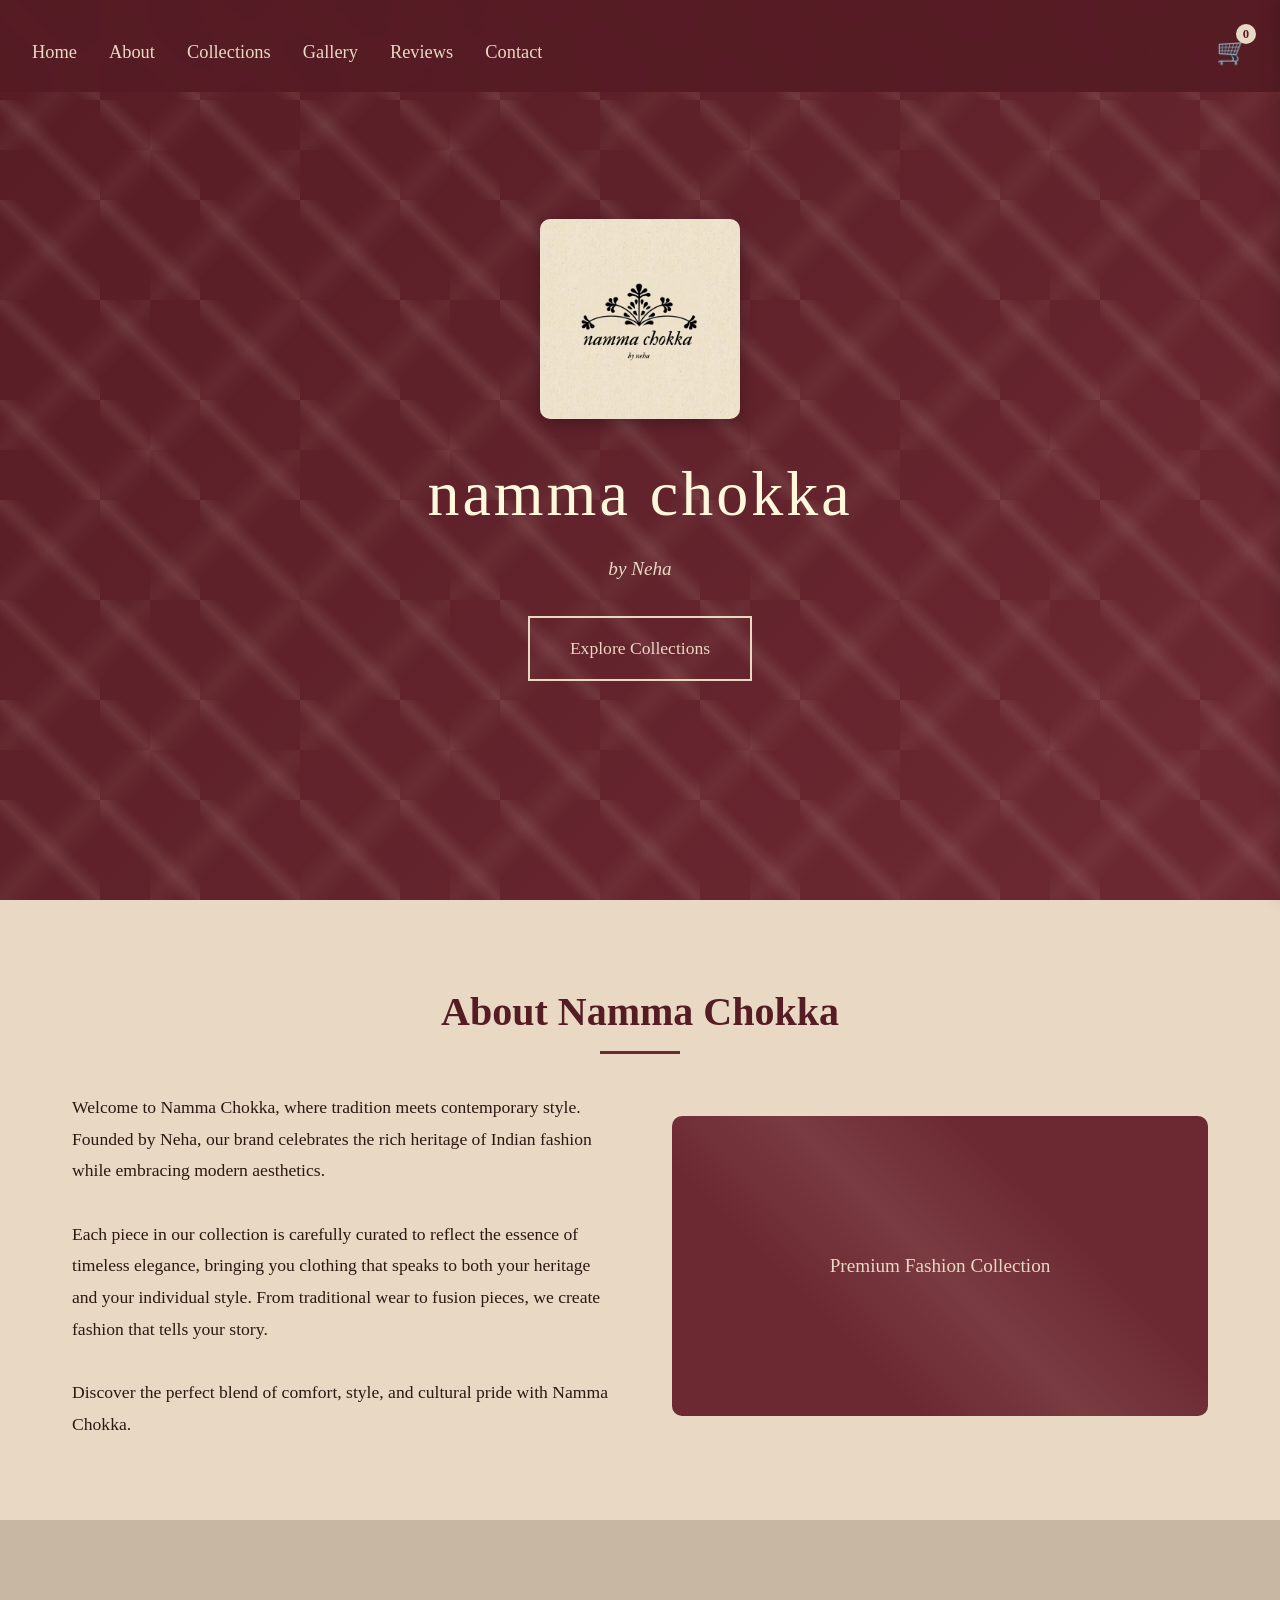
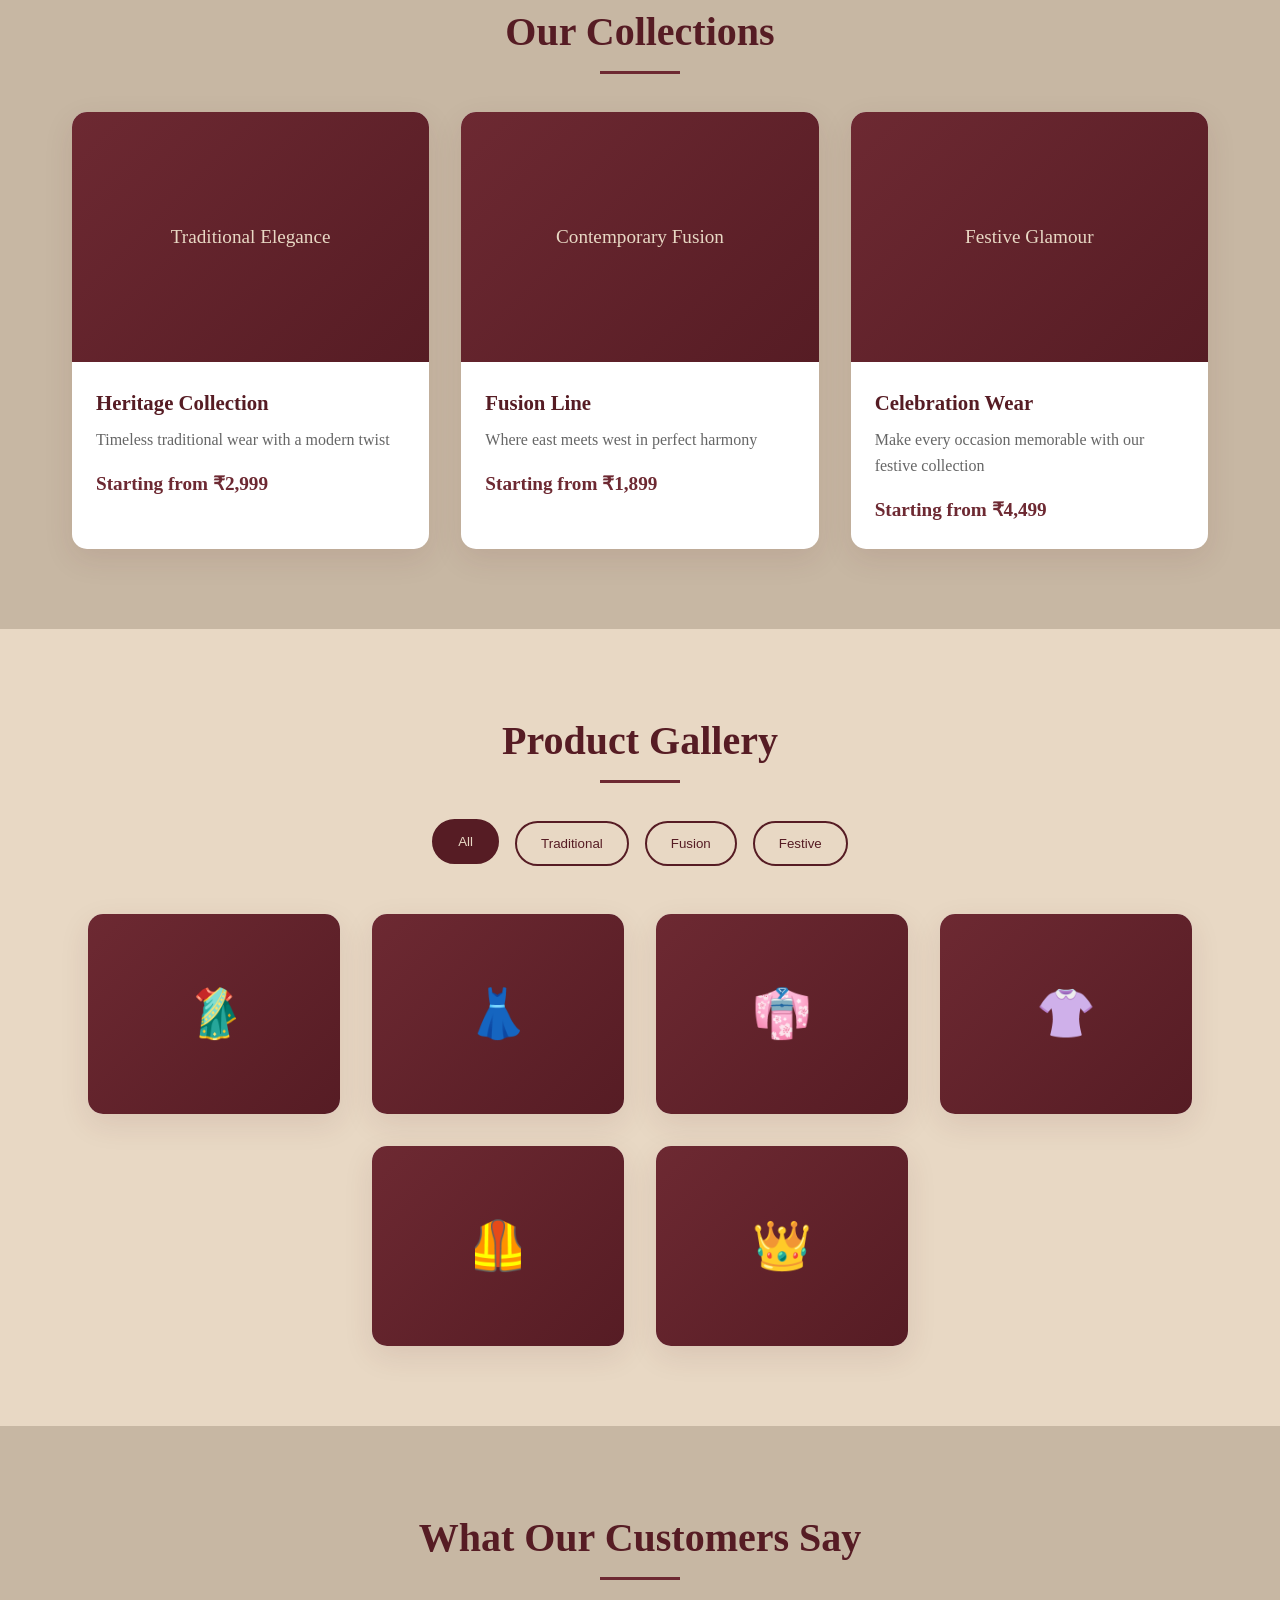
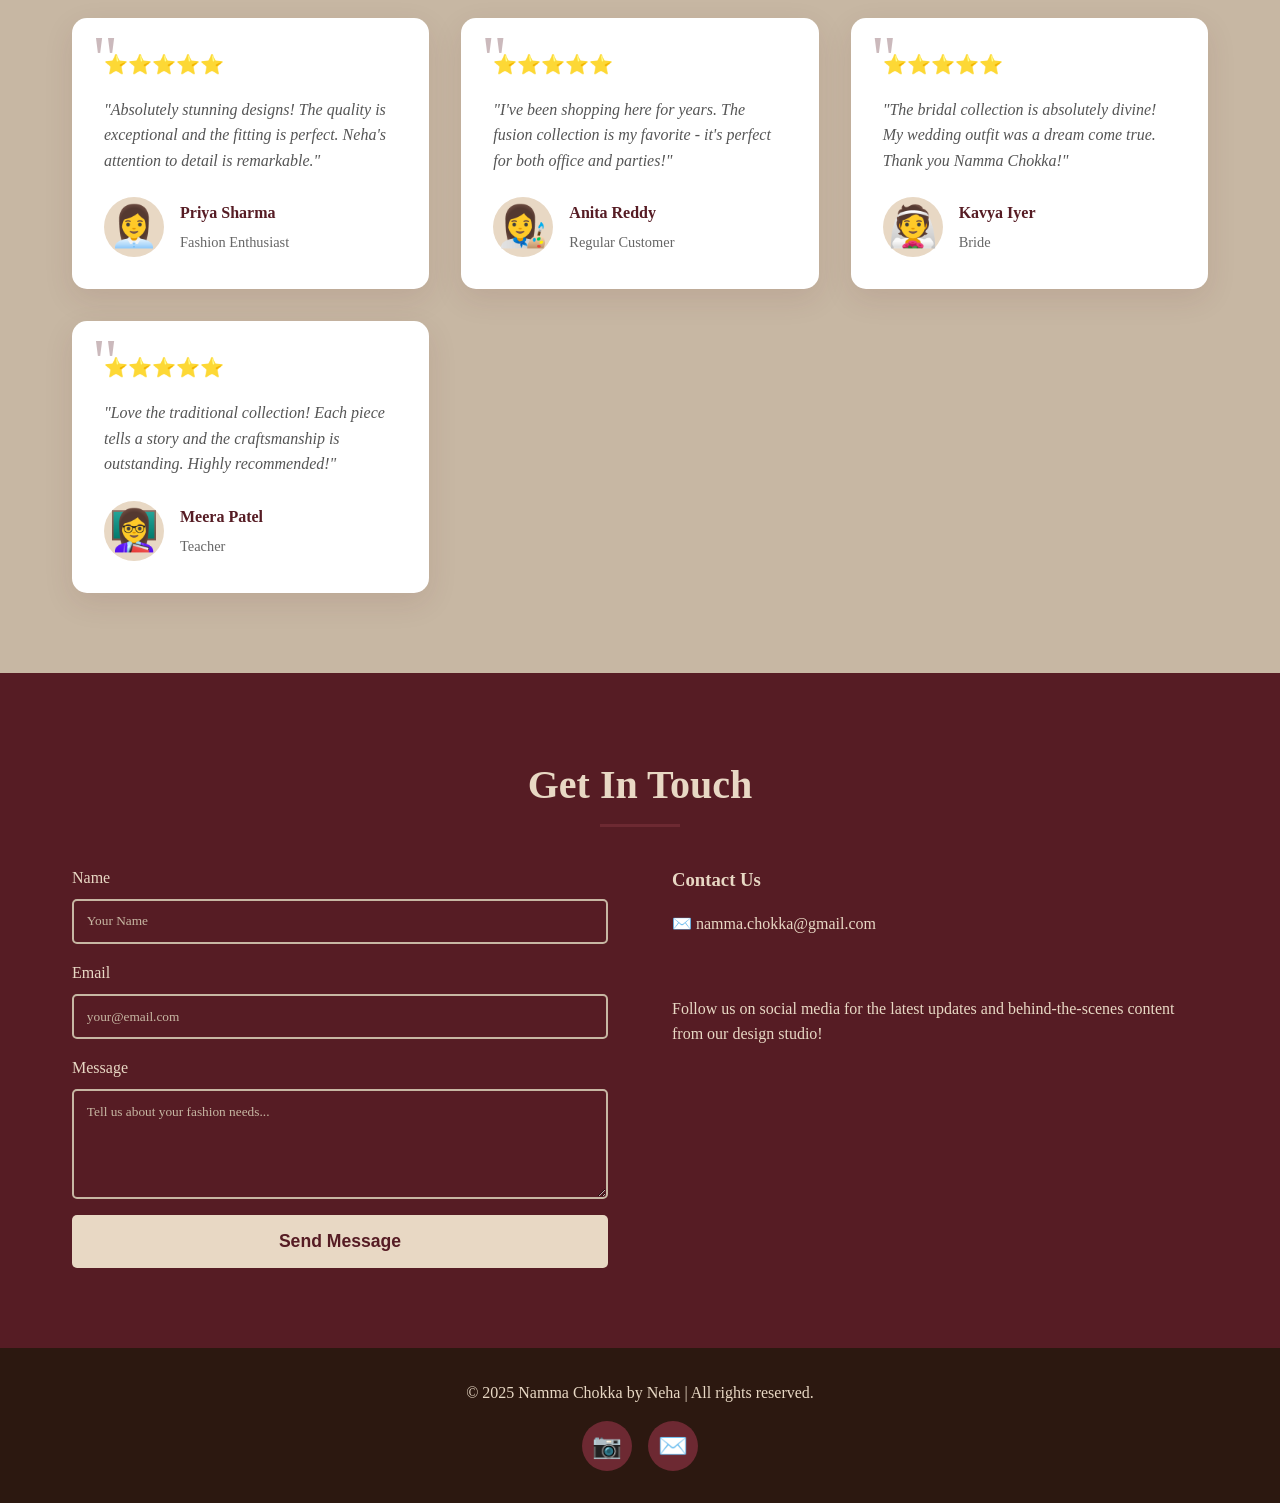
<file: index.html>
<!DOCTYPE html>
<html lang="en">
<head>
    <meta charset="UTF-8">
    <meta name="viewport" content="width=device-width, initial-scale=1.0">
    <title>namma chokka by Neha - Premium Fashion</title>
    <link rel="stylesheet" href="styles.css">
</head>
<body>
    <!-- NAV BAR -->
    <nav class="navbar">
  <div class="nav-container">
    <ul class="nav-menu">
      <li><a href="#home" class="nav-link">Home</a></li>
      <li><a href="#about" class="nav-link">About</a></li>
      <li><a href="#collections" class="nav-link">Collections</a></li>
      <li><a href="#gallery" class="nav-link">Gallery</a></li>
      <li><a href="#testimonials" class="nav-link">Reviews</a></li>
      <li><a href="#contact" class="nav-link">Contact</a></li>
    </ul>

    <div class="cart-icon" onclick="toggleCart()">
      <span class="cart-count">0</span>
      🛒
    </div>

    <div class="hamburger" onclick="toggleMobileMenu()">☰</div>
  </div>
</nav>

    <!-- CART SIDEBAR -->
    <div class="cart-sidebar" id="cartSidebar">
        <div class="cart-header">
            <h3>our cupboard</h3>
            <button class="close-cart" onclick="toggleCart()">X</button>
        </div>
        <div class="cart-items" id="cartItemsContainer">
            <!-- Cart items will be added dynamically -->
        </div>
        <div class="cart-footer">
            <div class="cart-total">
                <strong>Total: ₹0</strong>
            </div>
            <button class="checkout-btn">Proceed to Checkout</button>
        </div>
    </div>

    <!-- HERO SECTION W/ LOGO -->
    <section class="hero" id="home">
        <div class="geometric-bg"></div>
        <div class="hero-content">
    <img src="images/namma_chokka_logo.png" alt="Namma Chokka Logo" class="hero-logo" />
    <h1>namma chokka</h1>
    <p class="tagline">by Neha</p>
    <a href="#collections" class="cta-button">Explore Collections</a>
</div>

    </section>

    <!-- ABOUT NAMMA CHOKKA -->
    <section class="about fade-in" id="about">
        <div class="container">
            <h2 class="section-title">About Namma Chokka</h2>
            <div class="about-content">
                <div class="about-text">
                    <p>Welcome to Namma Chokka, where tradition meets contemporary style. Founded by Neha, our brand celebrates the rich heritage of Indian fashion while embracing modern aesthetics.</p>
                    <br>
                    <p>Each piece in our collection is carefully curated to reflect the essence of timeless elegance, bringing you clothing that speaks to both your heritage and your individual style. From traditional wear to fusion pieces, we create fashion that tells your story.</p>
                    <br>
                    <p>Discover the perfect blend of comfort, style, and cultural pride with Namma Chokka.</p>
                </div>
                <div class="about-image">
                    <span>Premium Fashion Collection</span>
                </div>
            </div>
        </div>
    </section>

    <!-- NAMMA CHOKKA SEASON SELECTIONS -->
    <section class="collections fade-in" id="collections">
        <div class="container">
            <h2 class="section-title">Our Collections</h2>
            <div class="collection-grid">
                <div class="collection-card popup-effect">
                    <div class="collection-image">
                        <span>Traditional Elegance</span>
                        <div class="overlay">
                            <button class="add-to-cart-btn" onclick="addToCart('Heritage Collection', 2999)">Add to Cart</button>
                        </div>
                    </div>
                    <div class="collection-info">
                        <h3 class="collection-title">Heritage Collection</h3>
                        <p class="collection-desc">Timeless traditional wear with a modern twist</p>
                        <p class="collection-price">Starting from ₹2,999</p>
                    </div>
                </div>
                <div class="collection-card popup-effect">
                    <div class="collection-image">
                        <span>Contemporary Fusion</span>
                        <div class="overlay">
                            <button class="add-to-cart-btn" onclick="addToCart('Fusion Line', 1899)">Add to Cart</button>
                        </div>
                    </div>
                    <div class="collection-info">
                        <h3 class="collection-title">Fusion Line</h3>
                        <p class="collection-desc">Where east meets west in perfect harmony</p>
                        <p class="collection-price">Starting from ₹1,899</p>
                    </div>
                </div>
                <div class="collection-card popup-effect">
                    <div class="collection-image">
                        <span>Festive Glamour</span>
                        <div class="overlay">
                            <button class="add-to-cart-btn" onclick="addToCart('Celebration Wear', 4499)">Add to Cart</button>
                        </div>
                    </div>
                    <div class="collection-info">
                        <h3 class="collection-title">Celebration Wear</h3>
                        <p class="collection-desc">Make every occasion memorable with our festive collection</p>
                        <p class="collection-price">Starting from ₹4,499</p>
                    </div>
                </div>
            </div>
        </div>
    </section>

    <!-- NAMMA CHOKKA PRODUCT GALLERY -->
    <section class="gallery fade-in" id="gallery">
        <div class="container">
            <h2 class="section-title">Product Gallery</h2>
            <div class="gallery-filter">
                <button class="filter-btn active" onclick="filterGallery('all')">All</button>
                <button class="filter-btn" onclick="filterGallery('traditional')">Traditional</button>
                <button class="filter-btn" onclick="filterGallery('fusion')">Fusion</button>
                <button class="filter-btn" onclick="filterGallery('festive')">Festive</button>
            </div>
            <div class="gallery-grid">
                <div class="gallery-item popup-effect" data-category="traditional">
                    <div class="gallery-image">
                        <span>🥻</span>
                        <div class="gallery-overlay">
                            <h4>Silk Saree</h4>
                            <p>₹5,999</p>
                            <button class="quick-view-btn" onclick="quickView('Silk Saree')">Quick View</button>
                        </div>
                    </div>
                </div>
                <div class="gallery-item popup-effect" data-category="fusion">
                    <div class="gallery-image">
                        <span>👗</span>
                        <div class="gallery-overlay">
                            <h4>Indo-Western Dress</h4>
                            <p>₹3,299</p>
                            <button class="quick-view-btn" onclick="quickView('Indo-Western Dress')">Quick View</button>
                        </div>
                    </div>
                </div>
                <div class="gallery-item popup-effect" data-category="festive">
                    <div class="gallery-image">
                        <span>👘</span>
                        <div class="gallery-overlay">
                            <h4>Designer Lehenga</h4>
                            <p>₹8,999</p>
                            <button class="quick-view-btn" onclick="quickView('Designer Lehenga')">Quick View</button>
                        </div>
                    </div>
                </div>
                <div class="gallery-item popup-effect" data-category="traditional">
                    <div class="gallery-image">
                        <span>👚</span>
                        <div class="gallery-overlay">
                            <h4>Embroidered Kurti</h4>
                            <p>₹2,499</p>
                            <button class="quick-view-btn" onclick="quickView('Embroidered Kurti')">Quick View</button>
                        </div>
                    </div>
                </div>
                <div class="gallery-item popup-effect" data-category="fusion">
                    <div class="gallery-image">
                        <span>🦺</span>
                        <div class="gallery-overlay">
                            <h4>Jacket Set</h4>
                            <p>₹4,299</p>
                            <button class="quick-view-btn" onclick="quickView('Jacket Set')">Quick View</button>
                        </div>
                    </div>
                </div>
                <div class="gallery-item popup-effect" data-category="festive">
                    <div class="gallery-image">
                        <span>👑</span>
                        <div class="gallery-overlay">
                            <h4>Bridal Collection</h4>
                            <p>₹15,999</p>
                            <button class="quick-view-btn" onclick="quickView('Bridal Collection')">Quick View</button>
                        </div>
                    </div>
                </div>
            </div>
        </div>
    </section>

    <!-- NAMMA CHOKKA REVIEW AND TESTIMONAL SECTION -->
    <section class="testimonials fade-in" id="testimonials">
        <div class="container">
            <h2 class="section-title">What Our Customers Say</h2>
            <div class="testimonials-grid">
                <div class="testimonial-card popup-effect">
                    <div class="testimonial-content">
                        <div class="stars">⭐⭐⭐⭐⭐</div>
                        <p>"Absolutely stunning designs! The quality is exceptional and the fitting is perfect. Neha's attention to detail is remarkable."</p>
                    </div>
                    <div class="customer-info">
                        <div class="customer-avatar">👩‍💼</div>
                        <div class="customer-details">
                            <h4>Priya Sharma</h4>
                            <span>Fashion Enthusiast</span>
                        </div>
                    </div>
                </div>
                <div class="testimonial-card popup-effect">
                    <div class="testimonial-content">
                        <div class="stars">⭐⭐⭐⭐⭐</div>
                        <p>"I've been shopping here for years. The fusion collection is my favorite - it's perfect for both office and parties!"</p>
                    </div>
                    <div class="customer-info">
                        <div class="customer-avatar">👩‍🎨</div>
                        <div class="customer-details">
                            <h4>Anita Reddy</h4>
                            <span>Regular Customer</span>
                        </div>
                    </div>
                </div>
                <div class="testimonial-card popup-effect">
                    <div class="testimonial-content">
                        <div class="stars">⭐⭐⭐⭐⭐</div>
                        <p>"The bridal collection is absolutely divine! My wedding outfit was a dream come true. Thank you Namma Chokka!"</p>
                    </div>
                    <div class="customer-info">
                        <div class="customer-avatar">👰</div>
                        <div class="customer-details">
                            <h4>Kavya Iyer</h4>
                            <span>Bride</span>
                        </div>
                    </div>
                </div>
                <div class="testimonial-card popup-effect">
                    <div class="testimonial-content">
                        <div class="stars">⭐⭐⭐⭐⭐</div>
                        <p>"Love the traditional collection! Each piece tells a story and the craftsmanship is outstanding. Highly recommended!"</p>
                    </div>
                    <div class="customer-info">
                        <div class="customer-avatar">👩‍🏫</div>
                        <div class="customer-details">
                            <h4>Meera Patel</h4>
                            <span>Teacher</span>
                        </div>
                    </div>
                </div>
            </div>
        </div>
    </section>

    <!-- CONTACT NAMMA CHOKKA @ -->
    <section class="contact fade-in" id="contact">
        <div class="container">
            <h2 class="section-title" style="color: var(--cream-light);">Get In Touch</h2>
            <div class="contact-content">
                <div class="contact-form">
                    <div class="form-group">
                        <label for="name">Name</label>
                        <input type="text" id="name" placeholder="Your Name" required>
                    </div>
                    <div class="form-group">
                        <label for="email">Email</label>
                        <input type="email" id="email" placeholder="your@email.com" required>
                    </div>
                    <div class="form-group">
                        <label for="message">Message</label>
                        <textarea id="message" rows="5" placeholder="Tell us about your fashion needs..." required></textarea>
                    </div>
                    <button type="submit" class="submit-btn popup-effect">Send Message</button>
                </div>
                <div class="contact-info">
                    <h3>Contact Us</h3>
                    <p>✉️ namma.chokka@gmail.com</p>
                    <br>
                    <br>
                    <p>Follow us on social media for the latest updates and behind-the-scenes content from our design studio!</p>
                </div>
            </div>
        </div>
    </section>

    <!-- FOOTER -->
    <footer class="footer">
        <div class="container">
            <p>&copy; 2025 Namma Chokka by Neha | All rights reserved.</p>
            <div class="social-links">
                <a href="https://instagram.com/nammachokka" target="_blank" class="social-link popup-effect" title="Follow us on Instagram">📷</a>
                <a href="mailto:hello@nammachokka.com" class="social-link popup-effect" title="Email us">✉️</a>
            </div>
        </div>
    </footer>

    <!-- QUICK VIEWS -->
    <div class="modal" id="quickViewModal">
        <div class="modal-content">
            <span class="close-modal" onclick="closeModal()">&times;</span>
            <div class="modal-body">
                <div class="product-image">
                    <span id="modalProductIcon">👗</span>
                </div>
                <div class="product-details">
                    <h3 id="modalProductName">Product Name</h3>
                    <p id="modalProductPrice">₹0</p>
                    <p>Premium quality fabric with exquisite craftsmanship. Available in multiple sizes and colors.</p>
                    <div class="size-selector">
                        <label>Size:</label>
                        <select>
                            <option>S</option>
                            <option>M</option>
                            <option>L</option>
                            <option>XL</option>
                        </select>
                    </div>
                    <button class="add-to-cart-btn" onclick="addToCartFromModal()">Add to Cart</button>
                </div>
            </div>
        </div>
    </div>

    <script src="script.js"></script>
</body>
</html>
</file>
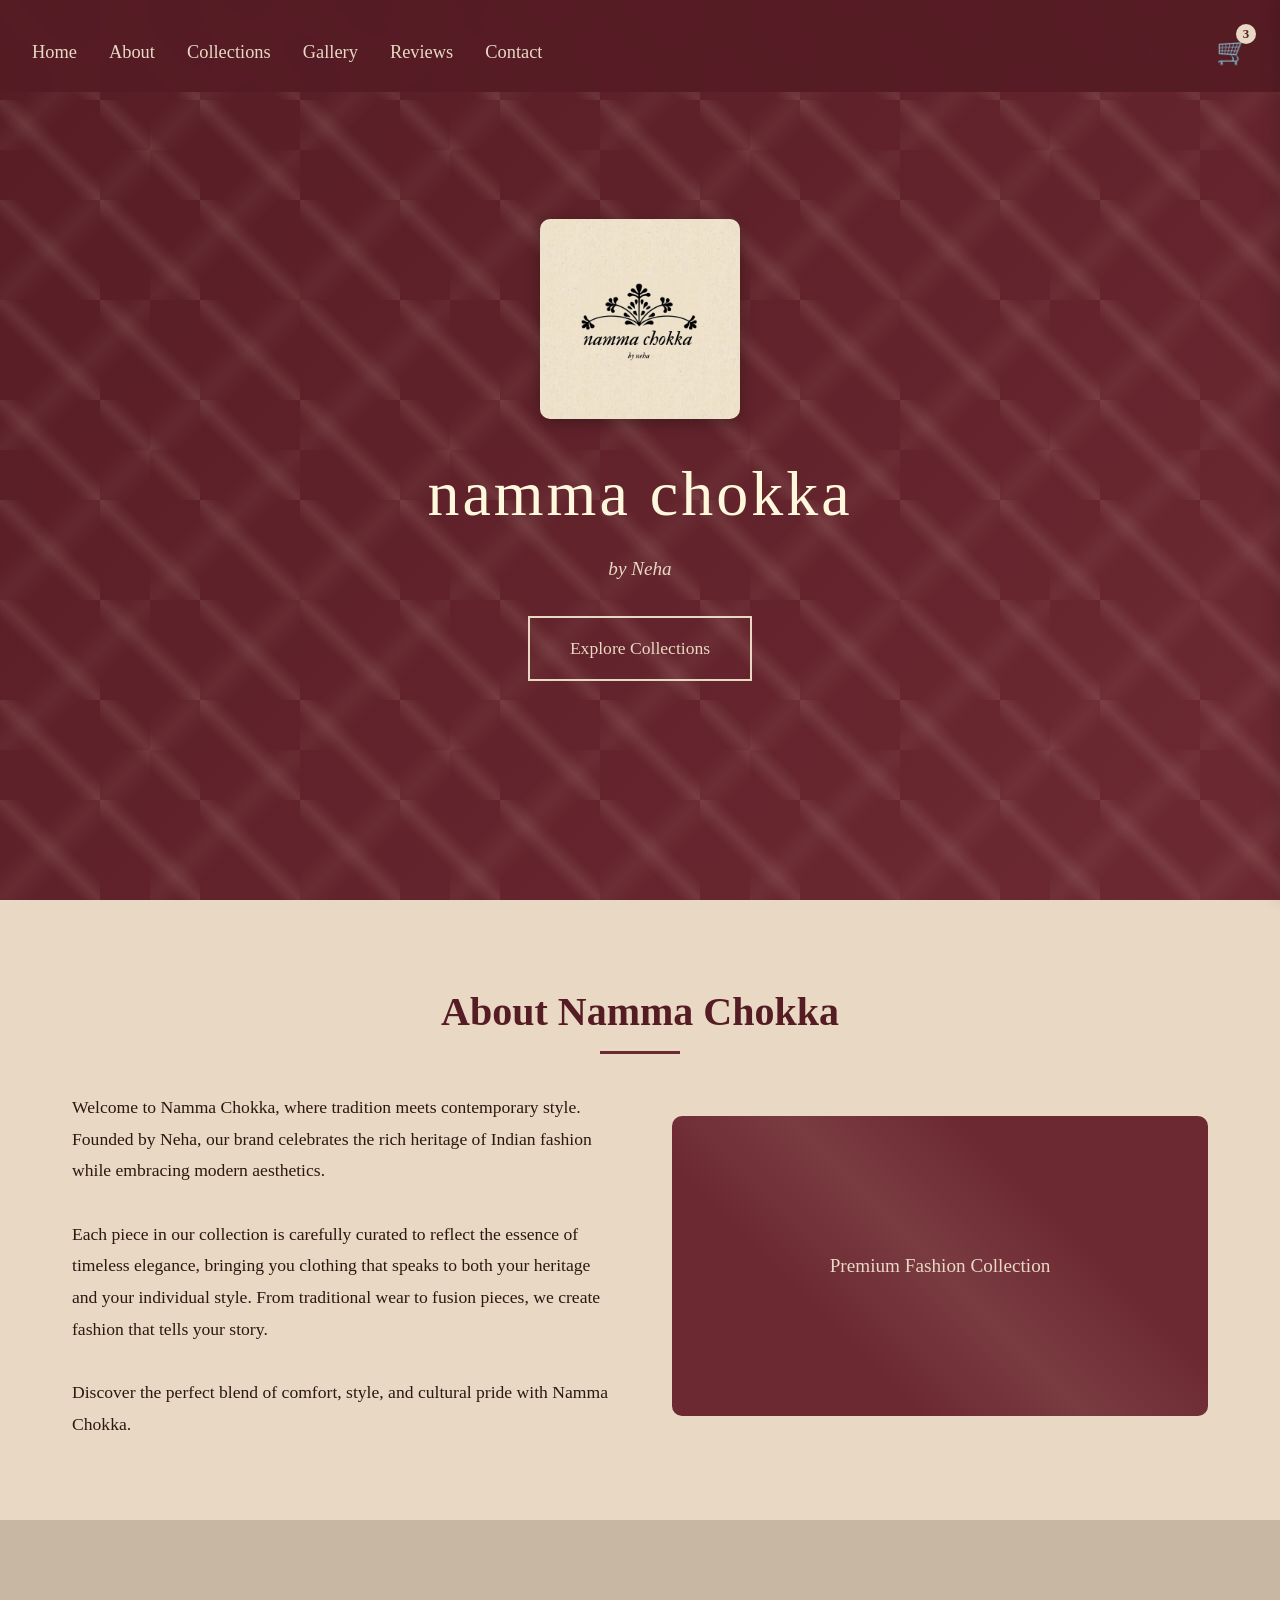
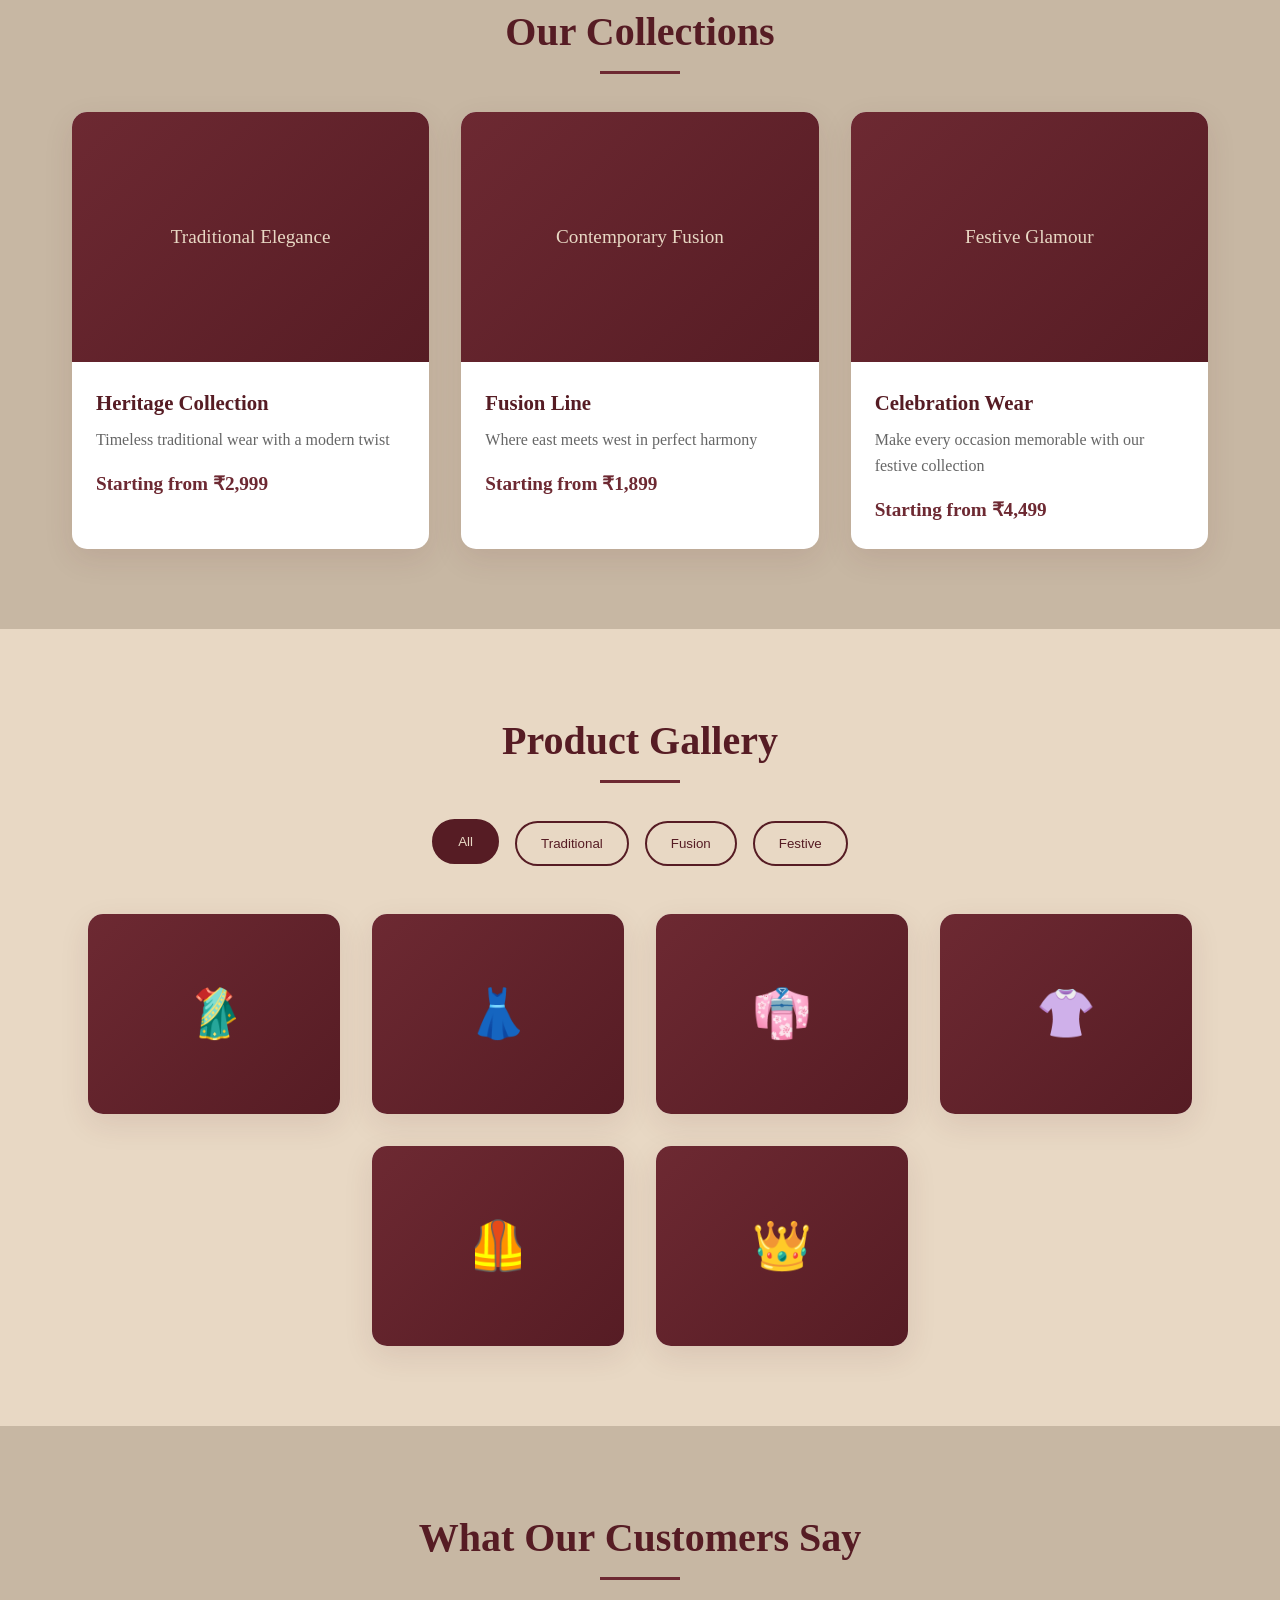
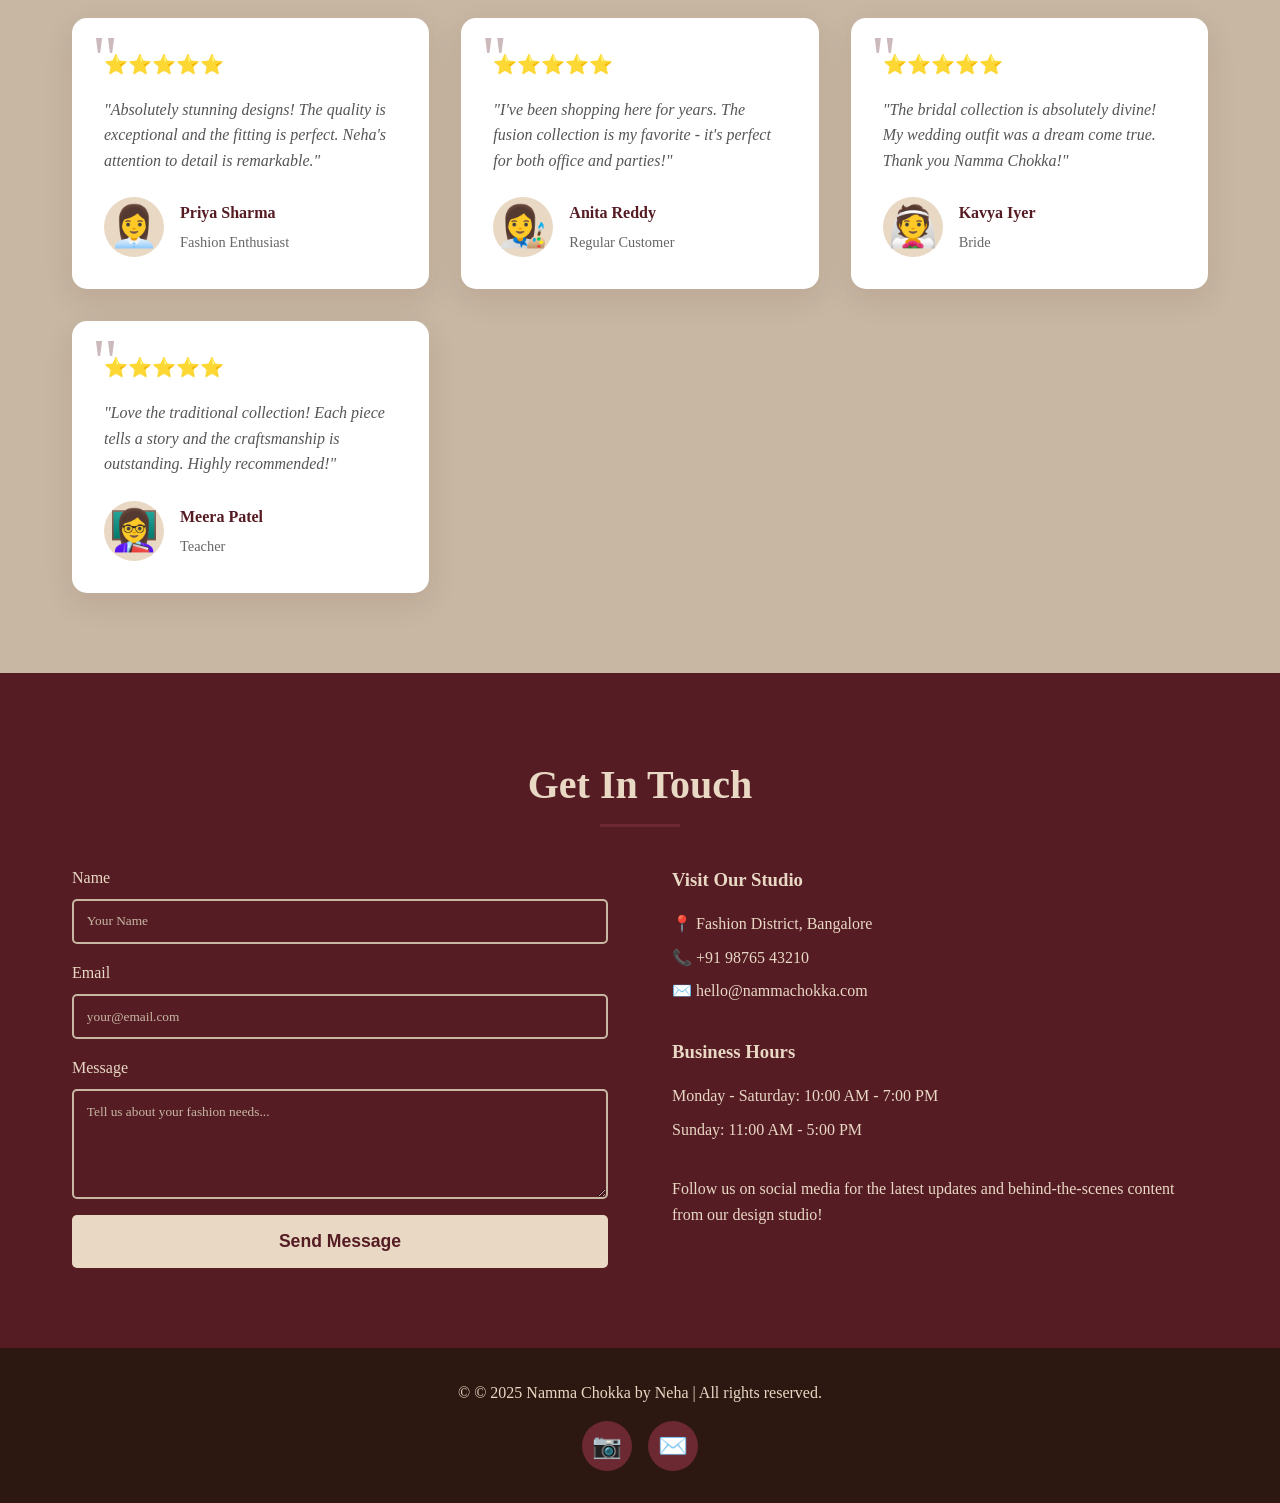
<file: nc_v2.html>
<!DOCTYPE html>
<html lang="en">
<head>
    <meta charset="UTF-8">
    <meta name="viewport" content="width=device-width, initial-scale=1.0">
    <title>namma chokka by Neha - Premium Fashion</title>
    <link rel="stylesheet" href="nc_v2.css">
</head>
<body>
    <!-- NAV BAR -->
    <nav class="navbar">
  <div class="nav-container">
    <ul class="nav-menu">
      <li><a href="#home" class="nav-link">Home</a></li>
      <li><a href="#about" class="nav-link">About</a></li>
      <li><a href="#collections" class="nav-link">Collections</a></li>
      <li><a href="#gallery" class="nav-link">Gallery</a></li>
      <li><a href="#testimonials" class="nav-link">Reviews</a></li>
      <li><a href="#contact" class="nav-link">Contact</a></li>
    </ul>

    <div class="cart-icon" onclick="toggleCart()">
      <span class="cart-count">3</span>
      🛒
    </div>

    <div class="hamburger" onclick="toggleMobileMenu()">☰</div>
  </div>
</nav>

    <!-- CART SIDEBAR -->
    <div class="cart-sidebar" id="cartSidebar">
        <div class="cart-header">
            <h3>our cupboard</h3>
            <button class="close-cart" onclick="toggleCart()">X</button>
        </div>
        <div class="cart-items">
            <div class="cart-item">
                <div class="item-image">👗</div>
                <div class="item-details">
                    <h4>Heritage Saree</h4>
                    <p>₹3,499</p>
                    <div class="quantity-controls">
                        <button onclick="updateQuantity(this, -1)">-</button>
                        <span class="quantity">1</span>
                        <button onclick="updateQuantity(this, 1)">+</button>
                    </div>
                </div>
            </div>
            <div class="cart-item">
                <div class="item-image">👚</div>
                <div class="item-details">
                    <h4>Fusion Kurti</h4>
                    <p>₹2,299</p>
                    <div class="quantity-controls">
                        <button onclick="updateQuantity(this, -1)">-</button>
                        <span class="quantity">2</span>
                        <button onclick="updateQuantity(this, 1)">+</button>
                    </div>
                </div>
            </div>
        </div>
        <div class="cart-footer">
            <div class="cart-total">
                <strong>Total: ₹8,097</strong>
            </div>
            <button class="checkout-btn">Proceed to Checkout</button>
        </div>
    </div>

    <!-- HERO SECTION W/ LOGO -->
    <section class="hero" id="home">
        <div class="geometric-bg"></div>
        <div class="hero-content">
    <img src="images/namma_chokka_logo.png" alt="Namma Chokka Logo" class="hero-logo" />
    <h1>namma chokka</h1>
    <p class="tagline">by Neha</p>
    <a href="#collections" class="cta-button">Explore Collections</a>
</div>

    </section>

    <!-- ABOUT NAMMA CHOKKA -->
    <section class="about fade-in" id="about">
        <div class="container">
            <h2 class="section-title">About Namma Chokka</h2>
            <div class="about-content">
                <div class="about-text">
                    <p>Welcome to Namma Chokka, where tradition meets contemporary style. Founded by Neha, our brand celebrates the rich heritage of Indian fashion while embracing modern aesthetics.</p>
                    <br>
                    <p>Each piece in our collection is carefully curated to reflect the essence of timeless elegance, bringing you clothing that speaks to both your heritage and your individual style. From traditional wear to fusion pieces, we create fashion that tells your story.</p>
                    <br>
                    <p>Discover the perfect blend of comfort, style, and cultural pride with Namma Chokka.</p>
                </div>
                <div class="about-image">
                    <span>Premium Fashion Collection</span>
                </div>
            </div>
        </div>
    </section>

    <!-- NAMMA CHOKKA SEASON SELECTIONS -->
    <section class="collections fade-in" id="collections">
        <div class="container">
            <h2 class="section-title">Our Collections</h2>
            <div class="collection-grid">
                <div class="collection-card popup-effect">
                    <div class="collection-image">
                        <span>Traditional Elegance</span>
                        <div class="overlay">
                            <button class="add-to-cart-btn" onclick="addToCart('Heritage Collection', 2999)">Add to Cart</button>
                        </div>
                    </div>
                    <div class="collection-info">
                        <h3 class="collection-title">Heritage Collection</h3>
                        <p class="collection-desc">Timeless traditional wear with a modern twist</p>
                        <p class="collection-price">Starting from ₹2,999</p>
                    </div>
                </div>
                <div class="collection-card popup-effect">
                    <div class="collection-image">
                        <span>Contemporary Fusion</span>
                        <div class="overlay">
                            <button class="add-to-cart-btn" onclick="addToCart('Fusion Line', 1899)">Add to Cart</button>
                        </div>
                    </div>
                    <div class="collection-info">
                        <h3 class="collection-title">Fusion Line</h3>
                        <p class="collection-desc">Where east meets west in perfect harmony</p>
                        <p class="collection-price">Starting from ₹1,899</p>
                    </div>
                </div>
                <div class="collection-card popup-effect">
                    <div class="collection-image">
                        <span>Festive Glamour</span>
                        <div class="overlay">
                            <button class="add-to-cart-btn" onclick="addToCart('Celebration Wear', 4499)">Add to Cart</button>
                        </div>
                    </div>
                    <div class="collection-info">
                        <h3 class="collection-title">Celebration Wear</h3>
                        <p class="collection-desc">Make every occasion memorable with our festive collection</p>
                        <p class="collection-price">Starting from ₹4,499</p>
                    </div>
                </div>
            </div>
        </div>
    </section>

    <!-- NAMMA CHOKKA PRODUCT GALLERY -->
    <section class="gallery fade-in" id="gallery">
        <div class="container">
            <h2 class="section-title">Product Gallery</h2>
            <div class="gallery-filter">
                <button class="filter-btn active" onclick="filterGallery('all')">All</button>
                <button class="filter-btn" onclick="filterGallery('traditional')">Traditional</button>
                <button class="filter-btn" onclick="filterGallery('fusion')">Fusion</button>
                <button class="filter-btn" onclick="filterGallery('festive')">Festive</button>
            </div>
            <div class="gallery-grid">
                <div class="gallery-item popup-effect" data-category="traditional">
                    <div class="gallery-image">
                        <span>🥻</span>
                        <div class="gallery-overlay">
                            <h4>Silk Saree</h4>
                            <p>₹5,999</p>
                            <button class="quick-view-btn" onclick="quickView('Silk Saree')">Quick View</button>
                        </div>
                    </div>
                </div>
                <div class="gallery-item popup-effect" data-category="fusion">
                    <div class="gallery-image">
                        <span>👗</span>
                        <div class="gallery-overlay">
                            <h4>Indo-Western Dress</h4>
                            <p>₹3,299</p>
                            <button class="quick-view-btn" onclick="quickView('Indo-Western Dress')">Quick View</button>
                        </div>
                    </div>
                </div>
                <div class="gallery-item popup-effect" data-category="festive">
                    <div class="gallery-image">
                        <span>👘</span>
                        <div class="gallery-overlay">
                            <h4>Designer Lehenga</h4>
                            <p>₹8,999</p>
                            <button class="quick-view-btn" onclick="quickView('Designer Lehenga')">Quick View</button>
                        </div>
                    </div>
                </div>
                <div class="gallery-item popup-effect" data-category="traditional">
                    <div class="gallery-image">
                        <span>👚</span>
                        <div class="gallery-overlay">
                            <h4>Embroidered Kurti</h4>
                            <p>₹2,499</p>
                            <button class="quick-view-btn" onclick="quickView('Embroidered Kurti')">Quick View</button>
                        </div>
                    </div>
                </div>
                <div class="gallery-item popup-effect" data-category="fusion">
                    <div class="gallery-image">
                        <span>🦺</span>
                        <div class="gallery-overlay">
                            <h4>Jacket Set</h4>
                            <p>₹4,299</p>
                            <button class="quick-view-btn" onclick="quickView('Jacket Set')">Quick View</button>
                        </div>
                    </div>
                </div>
                <div class="gallery-item popup-effect" data-category="festive">
                    <div class="gallery-image">
                        <span>👑</span>
                        <div class="gallery-overlay">
                            <h4>Bridal Collection</h4>
                            <p>₹15,999</p>
                            <button class="quick-view-btn" onclick="quickView('Bridal Collection')">Quick View</button>
                        </div>
                    </div>
                </div>
            </div>
        </div>
    </section>

    <!-- NAMMA CHOKKA REVIEW AND TESTIMONAL SECTION -->
    <section class="testimonials fade-in" id="testimonials">
        <div class="container">
            <h2 class="section-title">What Our Customers Say</h2>
            <div class="testimonials-grid">
                <div class="testimonial-card popup-effect">
                    <div class="testimonial-content">
                        <div class="stars">⭐⭐⭐⭐⭐</div>
                        <p>"Absolutely stunning designs! The quality is exceptional and the fitting is perfect. Neha's attention to detail is remarkable."</p>
                    </div>
                    <div class="customer-info">
                        <div class="customer-avatar">👩‍💼</div>
                        <div class="customer-details">
                            <h4>Priya Sharma</h4>
                            <span>Fashion Enthusiast</span>
                        </div>
                    </div>
                </div>
                <div class="testimonial-card popup-effect">
                    <div class="testimonial-content">
                        <div class="stars">⭐⭐⭐⭐⭐</div>
                        <p>"I've been shopping here for years. The fusion collection is my favorite - it's perfect for both office and parties!"</p>
                    </div>
                    <div class="customer-info">
                        <div class="customer-avatar">👩‍🎨</div>
                        <div class="customer-details">
                            <h4>Anita Reddy</h4>
                            <span>Regular Customer</span>
                        </div>
                    </div>
                </div>
                <div class="testimonial-card popup-effect">
                    <div class="testimonial-content">
                        <div class="stars">⭐⭐⭐⭐⭐</div>
                        <p>"The bridal collection is absolutely divine! My wedding outfit was a dream come true. Thank you Namma Chokka!"</p>
                    </div>
                    <div class="customer-info">
                        <div class="customer-avatar">👰</div>
                        <div class="customer-details">
                            <h4>Kavya Iyer</h4>
                            <span>Bride</span>
                        </div>
                    </div>
                </div>
                <div class="testimonial-card popup-effect">
                    <div class="testimonial-content">
                        <div class="stars">⭐⭐⭐⭐⭐</div>
                        <p>"Love the traditional collection! Each piece tells a story and the craftsmanship is outstanding. Highly recommended!"</p>
                    </div>
                    <div class="customer-info">
                        <div class="customer-avatar">👩‍🏫</div>
                        <div class="customer-details">
                            <h4>Meera Patel</h4>
                            <span>Teacher</span>
                        </div>
                    </div>
                </div>
            </div>
        </div>
    </section>

    <!-- CONTACT NAMMA CHOKKA @ -->
    <section class="contact fade-in" id="contact">
        <div class="container">
            <h2 class="section-title" style="color: var(--cream-light);">Get In Touch</h2>
            <div class="contact-content">
                <div class="contact-form">
                    <div class="form-group">
                        <label for="name">Name</label>
                        <input type="text" id="name" placeholder="Your Name" required>
                    </div>
                    <div class="form-group">
                        <label for="email">Email</label>
                        <input type="email" id="email" placeholder="your@email.com" required>
                    </div>
                    <div class="form-group">
                        <label for="message">Message</label>
                        <textarea id="message" rows="5" placeholder="Tell us about your fashion needs..." required></textarea>
                    </div>
                    <button type="submit" class="submit-btn popup-effect">Send Message</button>
                </div>
                <div class="contact-info">
                    <h3>Visit Our Studio</h3>
                    <p>📍 Fashion District, Bangalore</p>
                    <p>📞 +91 98765 43210</p>
                    <p>✉️ hello@nammachokka.com</p>
                    <br>
                    <h3>Business Hours</h3>
                    <p>Monday - Saturday: 10:00 AM - 7:00 PM</p>
                    <p>Sunday: 11:00 AM - 5:00 PM</p>
                    <br>
                    <p>Follow us on social media for the latest updates and behind-the-scenes content from our design studio!</p>
                </div>
            </div>
        </div>
    </section>

    <!-- FOOTER -->
    <footer class="footer">
        <div class="container">
            <p>&copy; © 2025 Namma Chokka by Neha | All rights reserved.</p>
            <div class="social-links">
                <a href="https://instagram.com/nammachokka" target="_blank" class="social-link popup-effect" title="Follow us on Instagram">📷</a>
                <a href="mailto:hello@nammachokka.com" class="social-link popup-effect" title="Email us">✉️</a>
            </div>
        </div>
    </footer>

    <!-- QUICK VIEWS -->
    <div class="modal" id="quickViewModal">
        <div class="modal-content">
            <span class="close-modal" onclick="closeModal()">&times;</span>
            <div class="modal-body">
                <div class="product-image">
                    <span id="modalProductIcon">👗</span>
                </div>
                <div class="product-details">
                    <h3 id="modalProductName">Product Name</h3>
                    <p id="modalProductPrice">₹0</p>
                    <p>Premium quality fabric with exquisite craftsmanship. Available in multiple sizes and colors.</p>
                    <div class="size-selector">
                        <label>Size:</label>
                        <select>
                            <option>S</option>
                            <option>M</option>
                            <option>L</option>
                            <option>XL</option>
                        </select>
                    </div>
                    <button class="add-to-cart-btn" onclick="addToCartFromModal()">Add to Cart</button>
                </div>
            </div>
        </div>
    </div>

    <script src="nc_v2.js"></script>
</body>
</html>
</file>
<file: styles.css>
* {
    margin: 0;
    padding: 0;
    box-sizing: border-box;
}

html {
    scroll-behavior: smooth;
    scroll-padding-top: 100px;;
}

:root {
    --burgundy-dark: #561C24;
    --burgundy-med: #6D2932;
    --cream-dark: #C7B7A3;
    --cream-light: #E8D8C4;
    --text-dark: #2C1810;
    --text-light: #F5F1EB;
}

body {
    font-family: 'Georgia', serif;
    line-height: 1.6;
    color: var(--text-dark);
    overflow-x: hidden;
}

/* Popup Effect Animation */
.popup-effect {
    transition: all 0.3s cubic-bezier(0.4, 0, 0.2, 1);
    transform: scale(1);
}

.popup-effect:hover {
    transform: scale(1.05) translateY(-10px);
    box-shadow: 0 20px 40px rgba(86, 28, 36, 0.3);
    z-index: 10;
}

/* Navigation */
.navbar {
    position: fixed;
    top: 0;
    width: 100%;
    background: rgba(86, 28, 36, 0.95);
    backdrop-filter: blur(10px);
    z-index: 1000;
    padding: 2rem 0 1.2rem;
    transition: all 0.3s ease;
}

.nav-flex {
  display: flex;
  justify-content: space-between;
  align-items: center;
  padding: 0 2rem;
  max-width: 100%;
}

.nav-menu {
  display: flex;
  list-style: none;
  gap: 2rem;
  margin: 0;
  padding: 0;
}

.logo-center {
  position: absolute;
  left: 50%;
  transform: translateX(-50%);
  text-align: center;
}

.by-neha {
  display: block;
  font-size: 1rem;
  font-style: italic;
  font-weight: normal;
  color: var(--cream-light);
  margin-top: 0.2rem;
}

.cart-icon {
  font-size: 1.5rem;
  cursor: pointer;
  color: var(--cream-light);
  margin-left: auto;
  position: relative;
}

.nav-container {
    width: 100%;
    display: flex;
    justify-content: space-between;
    align-items: center;
    padding: 0 2rem;
}

.logo {
    font-size: 1.8rem;
    font-weight: bold;
    color: var(--cream-light);
    text-decoration: none;
}

.cart-icon {
  margin-left: auto;
  font-size: 1.6rem;
  cursor: pointer;
  color: var(--cream-light);
  position: relative;
}

.cart-icon:hover {
    transform: scale(1.1);
}

.cart-count {
    position: absolute;
    top: -8px;
    right: -8px;
    background: var(--cream-light);
    color: var(--burgundy-dark);
    border-radius: 50%;
    width: 20px;
    height: 20px;
    font-size: 0.8rem;
    display: flex;
    align-items: center;
    justify-content: center;
    font-weight: bold;
}

/* Hide cart count when it's 0 */
.cart-count:empty,
.cart-count[data-count="0"] {
    opacity: 0.5;
}

.nav-menu {
  display: flex;
  list-style: none;
  gap: 2rem;
  margin-left: 0;
  padding-left: 0;
}

.nav-link {
    font-size: 1.15rem;
    color: var(--cream-light);
    text-decoration: none;
    font-weight: 500;
    transition: color 0.3s ease;
    position: relative;
}

.nav-link::after {
    content: '';
    position: absolute;
    bottom: -5px;
    left: 0;
    width: 0;
    height: 2px;
    background: var(--cream-light);
    transition: width 0.3s ease;
}

.nav-link:hover::after {
    width: 100%;
}

/* Shopping Cart Sidebar */
.cart-sidebar {
    position: fixed;
    top: 0;
    right: -400px;
    width: 400px;
    height: 100vh;
    background: white;
    box-shadow: -5px 0 15px rgba(0,0,0,0.1);
    z-index: 1001;
    transition: right 0.3s ease;
    display: flex;
    flex-direction: column;
}

.cart-sidebar.active {
    right: 0;
}

.cart-header {
    display: flex;
    justify-content: space-between;
    align-items: center;
    padding: 1.5rem;
    border-bottom: 1px solid #eee;
    background: var(--burgundy-dark);
    color: white;
}

.close-cart {
    background: none;
    border: none;
    font-size: 2rem;
    color: white;
    cursor: pointer;
}

.cart-items {
    flex: 1;
    padding: 1rem;
    overflow-y: auto;
}

/* Empty cart message styling */
.cart-items div[style*="text-align: center"] {
    font-style: italic;
    font-size: 1.1rem;
}

.cart-item {
    display: flex;
    align-items: center;
    gap: 1rem;
    padding: 1rem 0;
    border-bottom: 1px solid #eee;
    animation: slideInRight 0.3s ease;
}

.item-image {
    font-size: 2rem;
    width: 60px;
    height: 60px;
    background: var(--cream-light);
    border-radius: 8px;
    display: flex;
    align-items: center;
    justify-content: center;
}

.item-details h4 {
    margin-bottom: 0.5rem;
    color: var(--burgundy-dark);
}

.quantity-controls {
    display: flex;
    align-items: center;
    gap: 0.5rem;
    margin-top: 0.5rem;
}

.quantity-controls button {
    width: 30px;
    height: 30px;
    border: 1px solid var(--burgundy-dark);
    background: white;
    color: var(--burgundy-dark);
    border-radius: 4px;
    cursor: pointer;
    transition: all 0.3s ease;
}

.quantity-controls button:hover {
    background: var(--burgundy-dark);
    color: white;
}

.cart-footer {
    padding: 1.5rem;
    border-top: 1px solid #eee;
    background: #f9f9f9;
}

.cart-total {
    margin-bottom: 1rem;
    font-size: 1.2rem;
    text-align: center;
}

.checkout-btn {
    width: 100%;
    padding: 1rem;
    background: var(--burgundy-dark);
    color: white;
    border: none;
    border-radius: 8px;
    font-size: 1.1rem;
    cursor: pointer;
    transition: all 0.3s ease;
}

.checkout-btn:hover {
    background: var(--burgundy-med);
    transform: translateY(-2px);
}

/* Hero Section */
.hero {
    height: 100vh;
    background: linear-gradient(135deg, var(--burgundy-dark) 0%, var(--burgundy-med) 100%);
    display: flex;
    align-items: center;
    justify-content: center;
    position: relative;
    overflow: hidden;
}

.geometric-bg {
    position: absolute;
    top: 0;
    left: 0;
    right: 0;
    bottom: 0;
    background-image: 
        linear-gradient(45deg, transparent 40%, rgba(232,216,196,0.1) 50%, transparent 60%),
        linear-gradient(-45deg, transparent 40%, rgba(232,216,196,0.05) 50%, transparent 60%);
    background-size: 100px 100px, 150px 150px;
    animation: geometricMove 15s infinite linear;
}

@keyframes geometricMove {
    0% { 
        background-position: 0 0, 0 0; 
        transform: rotate(0deg);
    }
    100% { 
        background-position: 100px 100px, -150px 150px; 
        transform: rotate(360deg);
    }
}

.hero-content {
    text-align: center;
    display: flex;
    flex-direction: column;
    align-items: center;
}

.hero-logo {
  width: 200px;
  height: auto;
  border-radius: 10px;
  margin-bottom: 1.5rem;
  animation: fadeInUp 1s ease 0.3s forwards;
  opacity: 0;
  box-shadow: 0 4px 15px rgba(0, 0, 0, 0.3);
}

.hero h1 {
    font-size: 4rem;
    color: #fff8dc;
    margin-bottom: 0.5rem;
    font-weight: 300;
    letter-spacing: 3px;
    opacity: 0;
    animation: fadeInUp 1s ease 0.5s forwards;
}

.hero .tagline {
    font-size: 1.2rem;
    margin-bottom: 2rem;
    font-style: italic;
    color: var(--cream-light);
    opacity: 0;
    animation: fadeInUp 1s ease 1s forwards;
}

.cta-button {
    display: inline-block;
    padding: 1rem 2.5rem;
    background: transparent;
    border: 2px solid var(--cream-light);
    color: var(--cream-light);
    text-decoration: none;
    font-size: 1.1rem;
    transition: all 0.3s ease;
    opacity: 0;
    animation: fadeInUp 1s ease 1.5s forwards;
    position: relative;
    overflow: hidden;
}

.cta-button::before {
    content: '';
    position: absolute;
    top: 0;
    left: -100%;
    width: 100%;
    height: 100%;
    background: var(--cream-light);
    transition: left 0.3s ease;
    z-index: -1;
}

.cta-button:hover::before {
    left: 0;
}

.cta-button:hover {
    color: var(--burgundy-dark);
    transform: translateY(-3px);
}

.hamburger {
  display: none !important;
}

@keyframes fadeInUp {
    from {
        opacity: 0;
        transform: translateY(30px);
    }
    to {
        opacity: 1;
        transform: translateY(0);
    }
}

/* About Section */
.about {
    padding: 5rem 0;
    background: var(--cream-light);
}

.container {
    max-width: 1200px;
    margin: 0 auto;
    padding: 0 2rem;
}

.section-title {
    text-align: center;
    font-size: 2.5rem;
    margin-bottom: 3rem;
    color: var(--burgundy-dark);
    position: relative;
}

.section-title::after {
    content: '';
    position: absolute;
    bottom: -10px;
    left: 50%;
    transform: translateX(-50%);
    width: 80px;
    height: 3px;
    background: var(--burgundy-med);
}

.about-content {
    display: grid;
    grid-template-columns: 1fr 1fr;
    gap: 4rem;
    align-items: center;
}

.about-text {
    font-size: 1.1rem;
    line-height: 1.8;
}

.about-image {
    background: var(--burgundy-med);
    height: 300px;
    border-radius: 10px;
    display: flex;
    align-items: center;
    justify-content: center;
    color: var(--cream-light);
    font-size: 1.2rem;
    position: relative;
    overflow: hidden;
    transition: all 0.3s ease;
}

.about-image:hover {
    transform: scale(1.02);
}

.about-image::before {
    content: '';
    position: absolute;
    top: 0;
    left: 0;
    right: 0;
    bottom: 0;
    background: linear-gradient(45deg, transparent 30%, rgba(232,216,196,0.1) 50%, transparent 70%);
    animation: shimmer 3s infinite;
}

@keyframes shimmer {
    0% { transform: translateX(-100%); }
    100% { transform: translateX(100%); }
}

/* Collections Section */
.collections {
    padding: 5rem 0;
    background: var(--cream-dark);
}

.collection-grid {
    display: grid;
    grid-template-columns: repeat(auto-fit, minmax(300px, 1fr));
    gap: 2rem;
    margin-top: 3rem;
}

.collection-card {
    background: white;
    border-radius: 15px;
    overflow: hidden;
    box-shadow: 0 10px 30px rgba(86, 28, 36, 0.1);
    position: relative;
}

.collection-image {
    height: 250px;
    background: linear-gradient(135deg, var(--burgundy-med), var(--burgundy-dark));
    display: flex;
    align-items: center;
    justify-content: center;
    color: var(--cream-light);
    font-size: 1.2rem;
    position: relative;
    overflow: hidden;
}

.overlay {
    position: absolute;
    top: 0;
    left: 0;
    right: 0;
    bottom: 0;
    background: rgba(86, 28, 36, 0.8);
    display: flex;
    align-items: center;
    justify-content: center;
    opacity: 0;
    transition: opacity 0.3s ease;
}

.collection-card:hover .overlay {
    opacity: 1;
}

.add-to-cart-btn {
    padding: 0.8rem 1.5rem;
    background: var(--cream-light);
    color: var(--burgundy-dark);
    border: none;
    border-radius: 8px;
    font-weight: bold;
    cursor: pointer;
    transition: all 0.3s ease;
    transform: translateY(20px);
}

.collection-card:hover .add-to-cart-btn {
    transform: translateY(0);
}

.add-to-cart-btn:hover {
    background: white;
    transform: translateY(-3px);
}

.collection-info {
    padding: 1.5rem;
}

.collection-title {
    font-size: 1.3rem;
    margin-bottom: 0.5rem;
    color: var(--burgundy-dark);
}

.collection-desc {
    color: #666;
    margin-bottom: 1rem;
}

.collection-price {
    font-size: 1.2rem;
    font-weight: bold;
    color: var(--burgundy-med);
}

/* Product Gallery Section */
.gallery {
    padding: 5rem 0;
    background: var(--cream-light);
}

.gallery-filter {
    display: flex;
    justify-content: center;
    gap: 1rem;
    margin-bottom: 3rem;
    flex-wrap: wrap;
}

.filter-btn {
    padding: 0.8rem 1.5rem;
    background: transparent;
    border: 2px solid var(--burgundy-dark);
    color: var(--burgundy-dark);
    border-radius: 25px;
    cursor: pointer;
    transition: all 0.3s ease;
    font-weight: 500;
}

.filter-btn.active,
.filter-btn:hover {
    background: var(--burgundy-dark);
    color: var(--cream-light);
    transform: translateY(-2px);
}

.gallery-grid {
  display: flex;
  flex-wrap: wrap;
  justify-content: center; /* Center all rows */
  gap: 2rem;
}

.gallery-item:nth-last-child(-n+2) {
  grid-column: span 2;
  justify-self: center;
}

.gallery-item {
    flex: 0 1 calc(25% - 2rem);
    box-sizing: border-box;
    border-radius: 15px;
    overflow: hidden;
    box-shadow: 0 10px 30px rgba(86, 28, 36, 0.1);
    background: white;
    transition: all 0.3s ease;
}

.gallery-item.hidden {
    display: none;
}

.gallery-image {
    height: 200px;
    background: linear-gradient(135deg, var(--burgundy-med), var(--burgundy-dark));
    display: flex;
    align-items: center;
    justify-content: center;
    font-size: 3rem;
    position: relative;
    overflow: hidden;
}

.gallery-overlay {
    position: absolute;
    top: 0;
    left: 0;
    right: 0;
    bottom: 0;
    background: rgba(0,0,0,0.8);
    color: white;
    display: flex;
    flex-direction: column;
    align-items: center;
    justify-content: center;
    opacity: 0;
    transition: all 0.3s ease;
    transform: translateY(100%);
}

.gallery-item:hover .gallery-overlay {
    opacity: 1;
    transform: translateY(0);
}

.gallery-overlay h4 {
    font-size: 1.2rem;
    margin-bottom: 0.5rem;
}

.gallery-overlay p {
    font-size: 1.1rem;
    font-weight: bold;
    margin-bottom: 1rem;
    color: var(--cream-light);
}

@media screen and (max-width: 768px) {
  .gallery-item {
    flex: 0 1 calc(50% - 2rem); /* 2 items per row on small screens */
  }
}

@media screen and (max-width: 480px) {
  .gallery-item {
    flex: 0 1 100%; /* Stack items vertically on tiny screens */
  } 
}

.quick-view-btn {
    padding: 0.6rem 1.2rem;
    background: var(--cream-light);
    color: var(--burgundy-dark);
    border: none;
    border-radius: 6px;
    cursor: pointer;
    font-weight: bold;
    transition: all 0.3s ease;
}

.quick-view-btn:hover {
    background: white;
    transform: scale(1.05);
}

/* Testimonials Section */
.testimonials {
    padding: 5rem 0;
    background: var(--cream-dark);
}

.testimonials-grid {
    display: grid;
    grid-template-columns: repeat(auto-fit, minmax(300px, 1fr));
    gap: 2rem;
    margin-top: 3rem;
}

.testimonial-card {
    background: white;
    padding: 2rem;
    border-radius: 15px;
    box-shadow: 0 10px 30px rgba(86, 28, 36, 0.1);
    position: relative;
}

.testimonial-card::before {
    content: '"';
    position: absolute;
    top: -10px;
    left: 20px;
    font-size: 4rem;
    color: var(--burgundy-dark);
    opacity: 0.3;
}

.testimonial-content {
    margin-bottom: 1.5rem;
}

.stars {
    font-size: 1.2rem;
    margin-bottom: 1rem;
}

.testimonial-content p {
    font-style: italic;
    line-height: 1.6;
    color: #555;
}

.customer-info {
    display: flex;
    align-items: center;
    gap: 1rem;
}

.customer-avatar {
    font-size: 2.5rem;
    width: 60px;
    height: 60px;
    background: var(--cream-light);
    border-radius: 50%;
    display: flex;
    align-items: center;
    justify-content: center;
}

.customer-details h4 {
    color: var(--burgundy-dark);
    margin-bottom: 0.2rem;
}

.customer-details span {
    color: #666;
    font-size: 0.9rem;
}

/* Contact Section */
.contact {
    padding: 5rem 0;
    background: var(--burgundy-dark);
    color: var(--cream-light);
}

.contact-content {
    display: grid;
    grid-template-columns: 1fr 1fr;
    gap: 4rem;
}

.contact-form {
    display: flex;
    flex-direction: column;
    gap: 1rem;
}

.form-group {
    display: flex;
    flex-direction: column;
}

.form-group label {
    margin-bottom: 0.5rem;
    font-weight: 500;
}

.form-group input,
.form-group textarea {
    padding: 0.8rem;
    border: 2px solid var(--cream-dark);
    background: transparent;
    color: var(--cream-light);
    border-radius: 5px;
    font-family: inherit;
    transition: all 0.3s ease;
}

.form-group input:focus,
.form-group textarea:focus {
    outline: none;
    border-color: var(--cream-light);
    transform: scale(1.02);
}

.form-group input::placeholder,
.form-group textarea::placeholder {
    color: var(--cream-dark);
}

.submit-btn {
    padding: 1rem;
    background: var(--cream-light);
    color: var(--burgundy-dark);
    border: none;
    border-radius: 5px;
    font-size: 1.1rem;
    font-weight: bold;
    cursor: pointer;
    transition: all 0.3s ease;
}

.submit-btn:hover {
    background: var(--cream-dark);
    transform: translateY(-2px);
}

.contact-info h3 {
    margin-bottom: 1rem;
    color: var(--cream-light);
}

.contact-info p {
    margin-bottom: 0.5rem;
    line-height: 1.6;
}

/* Footer */
.footer {
    background: var(--text-dark);
    color: var(--cream-light);
    text-align: center;
    padding: 2rem 0;
}

.social-links {
    margin-top: 1rem;
    display: flex;
    justify-content: center;
    gap: 1rem;
}

.social-link {
    display: inline-flex;
    align-items: center;
    justify-content: center;
    width: 50px;
    height: 50px;
    background: var(--burgundy-med);
    color: var(--cream-light);
    text-decoration: none;
    border-radius: 50%;
    font-size: 1.5rem;
    transition: all 0.3s ease;
    position: relative;
}

.social-link:hover {
    background: var(--cream-light);
    color: var(--burgundy-dark);
    transform: translateY(-3px);
}

.social-link[title*="Instagram"]:hover {
    background: #E4405F;
    color: white;
}

.social-link[title*="Email"]:hover {
    background: #34495e;
    color: white;
}

/* Modal Styles */
.modal {
    display: none;
    position: fixed;
    z-index: 1002;
    left: 0;
    top: 0;
    width: 100%;
    height: 100%;
    background-color: rgba(0,0,0,0.5);
    animation: fadeIn 0.3s ease;
}

.modal-content {
    background-color: white;
    margin: 5% auto;
    padding: 0;
    border-radius: 15px;
    width: 80%;
    max-width: 600px;
    position: relative;
    animation: slideIn 0.3s ease;
}

@keyframes fadeIn {
    from { opacity: 0; }
    to { opacity: 1; }
}

@keyframes slideIn {
    from { transform: translateY(-50px); opacity: 0; }
    to { transform: translateY(0); opacity: 1; }
}

.close-modal {
    position: absolute;
    right: 15px;
    top: 15px;
    font-size: 2rem;
    font-weight: bold;
    cursor: pointer;
    color: #aaa;
    z-index: 1003;
}

.close-modal:hover {
    color: var(--burgundy-dark);
}

.modal-body {
    display: flex;
    padding: 2rem;
    gap: 2rem;
}

.product-image {
    flex: 1;
    height: 300px;
    background: linear-gradient(135deg, var(--burgundy-med), var(--burgundy-dark));
    border-radius: 10px;
    display: flex;
    align-items: center;
    justify-content: center;
    font-size: 4rem;
    color: var(--cream-light);
}

.product-details {
    flex: 1;
    display: flex;
    flex-direction: column;
    gap: 1rem;
}

.product-details h3 {
    font-size: 1.8rem;
    color: var(--burgundy-dark);
    margin-bottom: 0.5rem;
}

.product-details p {
    font-size: 1.2rem;
    color: var(--burgundy-med);
    font-weight: bold;
}

.size-selector {
    margin-top: 1rem;
}

.size-selector label {
    font-weight: bold;
    margin-right: 0.5rem;
}

.size-selector select {
    padding: 0.5rem;
    border: 2px solid var(--burgundy-dark);
    border-radius: 5px;
    background: white;
    color: var(--burgundy-dark);
}

/* Scroll Animations */
.fade-in {
    opacity: 0;
    transform: translateY(30px);
    transition: all 0.6s ease;
}

.fade-in.visible {
    opacity: 1;
    transform: translateY(0);
}

/* Mobile Responsive */
@media (max-width: 768px) {
    .nav-menu {
        display: none;
    }

    .cart-sidebar {
        width: 100%;
        right: -100%;
    }

    .hero h1 {
        font-size: 2.5rem;
    }

    .about-content,
    .contact-content {
        grid-template-columns: 1fr;
        gap: 2rem;
    }

    .collection-grid,
    .gallery-grid,
    .testimonials-grid {
        grid-template-columns: 1fr;
    }

    .gallery-filter {
        justify-content: flex-start;
        overflow-x: auto;
        padding-bottom: 1rem;
    }

    .modal-content {
        width: 95%;
        margin: 10% auto;
    }

    .modal-body {
        flex-direction: column;
        padding: 1rem;
    }

    .product-image {
        height: 200px;
        font-size: 3rem;
    }
}

/* Tablet Responsive */
@media (max-width: 1024px) {
    .collection-grid {
        grid-template-columns: repeat(2, 1fr);
    }

    .gallery-grid {
        grid-template-columns: repeat(2, 1fr);
    }

    .testimonials-grid {
        grid-template-columns: repeat(2, 1fr);
    }
}

/* Animation for cart items */
.cart-item {
    animation: slideInRight 0.3s ease;
}

@keyframes slideInRight {
    from {
        transform: translateX(100%);
        opacity: 0;
    }
    to {
        transform: translateX(0);
        opacity: 1;
    }
}

/* Loading animation for buttons */
.loading {
    position: relative;
    color: transparent;
}

.loading::after {
    content: '';
    position: absolute;
    top: 50%;
    left: 50%;
    transform: translate(-50%, -50%);
    width: 20px;
    height: 20px;
    border: 2px solid transparent;
    border-top: 2px solid currentColor;
    border-radius: 50%;
    animation: spin 1s linear infinite;
}

@keyframes spin {
    0% { transform: translate(-50%, -50%) rotate(0deg); }
    100% { transform: translate(-50%, -50%) rotate(360deg); }
}
</file>
<file: nc_v2.css>
* {
    margin: 0;
    padding: 0;
    box-sizing: border-box;
}

html {
    scroll-behavior: smooth;
    scroll-padding-top: 100px;;
}

:root {
    --burgundy-dark: #561C24;
    --burgundy-med: #6D2932;
    --cream-dark: #C7B7A3;
    --cream-light: #E8D8C4;
    --text-dark: #2C1810;
    --text-light: #F5F1EB;
}

body {
    font-family: 'Georgia', serif;
    line-height: 1.6;
    color: var(--text-dark);
    overflow-x: hidden;
}

/* Popup Effect Animation */
.popup-effect {
    transition: all 0.3s cubic-bezier(0.4, 0, 0.2, 1);
    transform: scale(1);
}

.popup-effect:hover {
    transform: scale(1.05) translateY(-10px);
    box-shadow: 0 20px 40px rgba(86, 28, 36, 0.3);
    z-index: 10;
}

/* Navigation */
.navbar {
    position: fixed;
    top: 0;
    width: 100%;
    background: rgba(86, 28, 36, 0.95);
    backdrop-filter: blur(10px);
    z-index: 1000;
    padding: 2rem 0 1.2rem;
    transition: all 0.3s ease;
}

.nav-flex {
  display: flex;
  justify-content: space-between;
  align-items: center;
  padding: 0 2rem;
  max-width: 100%;
}

.nav-menu {
  display: flex;
  list-style: none;
  gap: 2rem;
  margin: 0;
  padding: 0;
}

.logo-center {
  position: absolute;
  left: 50%;
  transform: translateX(-50%);
  text-align: center;
}

.by-neha {
  display: block;
  font-size: 1rem;
  font-style: italic;
  font-weight: normal;
  color: var(--cream-light);
  margin-top: 0.2rem;
}

.cart-icon {
  font-size: 1.5rem;
  cursor: pointer;
  color: var(--cream-light);
  margin-left: auto;
  position: relative;
}

.nav-container {
    width: 100%;
    display: flex;
    justify-content: space-between;
    align-items: center;
    padding: 0 2rem;
}

.logo {
    font-size: 1.8rem;
    font-weight: bold;
    color: var(--cream-light);
    text-decoration: none;
}

.cart-icon {
  margin-left: auto;
  font-size: 1.6rem;
  cursor: pointer;
  color: var(--cream-light);
  position: relative;
}

.cart-icon:hover {
    transform: scale(1.1);
}

.cart-count {
    position: absolute;
    top: -8px;
    right: -8px;
    background: var(--cream-light);
    color: var(--burgundy-dark);
    border-radius: 50%;
    width: 20px;
    height: 20px;
    font-size: 0.8rem;
    display: flex;
    align-items: center;
    justify-content: center;
    font-weight: bold;
}

.nav-menu {
  display: flex;
  list-style: none;
  gap: 2rem;
  margin-left: 0;
  padding-left: 0;
}

.nav-link {
    font-size: 1.15rem;
    color: var(--cream-light);
    text-decoration: none;
    font-weight: 500;
    transition: color 0.3s ease;
    position: relative;
}

.nav-link::after {
    content: '';
    position: absolute;
    bottom: -5px;
    left: 0;
    width: 0;
    height: 2px;
    background: var(--cream-light);
    transition: width 0.3s ease;
}

.nav-link:hover::after {
    width: 100%;
}

/* Shopping Cart Sidebar */
.cart-sidebar {
    position: fixed;
    top: 0;
    right: -400px;
    width: 400px;
    height: 100vh;
    background: white;
    box-shadow: -5px 0 15px rgba(0,0,0,0.1);
    z-index: 1001;
    transition: right 0.3s ease;
    display: flex;
    flex-direction: column;
}

.cart-sidebar.active {
    right: 0;
}

.cart-header {
    display: flex;
    justify-content: space-between;
    align-items: center;
    padding: 1.5rem;
    border-bottom: 1px solid #eee;
    background: var(--burgundy-dark);
    color: white;
}

.close-cart {
    background: none;
    border: none;
    font-size: 2rem;
    color: white;
    cursor: pointer;
}

.cart-items {
    flex: 1;
    padding: 1rem;
    overflow-y: auto;
}

.cart-item {
    display: flex;
    align-items: center;
    gap: 1rem;
    padding: 1rem 0;
    border-bottom: 1px solid #eee;
}

.item-image {
    font-size: 2rem;
    width: 60px;
    height: 60px;
    background: var(--cream-light);
    border-radius: 8px;
    display: flex;
    align-items: center;
    justify-content: center;
}

.item-details h4 {
    margin-bottom: 0.5rem;
    color: var(--burgundy-dark);
}

.quantity-controls {
    display: flex;
    align-items: center;
    gap: 0.5rem;
    margin-top: 0.5rem;
}

.quantity-controls button {
    width: 30px;
    height: 30px;
    border: 1px solid var(--burgundy-dark);
    background: white;
    color: var(--burgundy-dark);
    border-radius: 4px;
    cursor: pointer;
    transition: all 0.3s ease;
}

.quantity-controls button:hover {
    background: var(--burgundy-dark);
    color: white;
}

.cart-footer {
    padding: 1.5rem;
    border-top: 1px solid #eee;
    background: #f9f9f9;
}

.cart-total {
    margin-bottom: 1rem;
    font-size: 1.2rem;
    text-align: center;
}

.checkout-btn {
    width: 100%;
    padding: 1rem;
    background: var(--burgundy-dark);
    color: white;
    border: none;
    border-radius: 8px;
    font-size: 1.1rem;
    cursor: pointer;
    transition: all 0.3s ease;
}

.checkout-btn:hover {
    background: var(--burgundy-med);
    transform: translateY(-2px);
}

/* Hero Section */
.hero {
    height: 100vh;
    background: linear-gradient(135deg, var(--burgundy-dark) 0%, var(--burgundy-med) 100%);
    display: flex;
    align-items: center;
    justify-content: center;
    position: relative;
    overflow: hidden;
}

.geometric-bg {
    position: absolute;
    top: 0;
    left: 0;
    right: 0;
    bottom: 0;
    background-image: 
        linear-gradient(45deg, transparent 40%, rgba(232,216,196,0.1) 50%, transparent 60%),
        linear-gradient(-45deg, transparent 40%, rgba(232,216,196,0.05) 50%, transparent 60%);
    background-size: 100px 100px, 150px 150px;
    animation: geometricMove 15s infinite linear;
}

@keyframes geometricMove {
    0% { 
        background-position: 0 0, 0 0; 
        transform: rotate(0deg);
    }
    100% { 
        background-position: 100px 100px, -150px 150px; 
        transform: rotate(360deg);
    }
}

.hero-content {
    text-align: center;
    display: flex;
    flex-direction: column;
    align-items: center;
}

.hero-logo {
  width: 200px;
  height: auto;
  border-radius: 10px;
  margin-bottom: 1.5rem;
  animation: fadeInUp 1s ease 0.3s forwards;
  opacity: 0;
  box-shadow: 0 4px 15px rgba(0, 0, 0, 0.3);
}

.hero h1 {
    font-size: 4rem;
    color: #fff8dc;
    margin-bottom: 0.5rem;
    font-weight: 300;
    letter-spacing: 3px;
    opacity: 0;
    animation: fadeInUp 1s ease 0.5s forwards;
}

.hero .tagline {
    font-size: 1.2rem;
    margin-bottom: 2rem;
    font-style: italic;
    color: var(--cream-light);
    opacity: 0;
    animation: fadeInUp 1s ease 1s forwards;
}

.cta-button {
    display: inline-block;
    padding: 1rem 2.5rem;
    background: transparent;
    border: 2px solid var(--cream-light);
    color: var(--cream-light);
    text-decoration: none;
    font-size: 1.1rem;
    transition: all 0.3s ease;
    opacity: 0;
    animation: fadeInUp 1s ease 1.5s forwards;
    position: relative;
    overflow: hidden;
}

.cta-button::before {
    content: '';
    position: absolute;
    top: 0;
    left: -100%;
    width: 100%;
    height: 100%;
    background: var(--cream-light);
    transition: left 0.3s ease;
    z-index: -1;
}

.cta-button:hover::before {
    left: 0;
}

.cta-button:hover {
    color: var(--burgundy-dark);
    transform: translateY(-3px);
}

.hamburger {
  display: none !important;
}

@keyframes fadeInUp {
    from {
        opacity: 0;
        transform: translateY(30px);
    }
    to {
        opacity: 1;
        transform: translateY(0);
    }
}

/* About Section */
.about {
    padding: 5rem 0;
    background: var(--cream-light);
}

.container {
    max-width: 1200px;
    margin: 0 auto;
    padding: 0 2rem;
}

.section-title {
    text-align: center;
    font-size: 2.5rem;
    margin-bottom: 3rem;
    color: var(--burgundy-dark);
    position: relative;
}

.section-title::after {
    content: '';
    position: absolute;
    bottom: -10px;
    left: 50%;
    transform: translateX(-50%);
    width: 80px;
    height: 3px;
    background: var(--burgundy-med);
}

.about-content {
    display: grid;
    grid-template-columns: 1fr 1fr;
    gap: 4rem;
    align-items: center;
}

.about-text {
    font-size: 1.1rem;
    line-height: 1.8;
}

.about-image {
    background: var(--burgundy-med);
    height: 300px;
    border-radius: 10px;
    display: flex;
    align-items: center;
    justify-content: center;
    color: var(--cream-light);
    font-size: 1.2rem;
    position: relative;
    overflow: hidden;
    transition: all 0.3s ease;
}

.about-image:hover {
    transform: scale(1.02);
}

.about-image::before {
    content: '';
    position: absolute;
    top: 0;
    left: 0;
    right: 0;
    bottom: 0;
    background: linear-gradient(45deg, transparent 30%, rgba(232,216,196,0.1) 50%, transparent 70%);
    animation: shimmer 3s infinite;
}

@keyframes shimmer {
    0% { transform: translateX(-100%); }
    100% { transform: translateX(100%); }
}

/* Collections Section */
.collections {
    padding: 5rem 0;
    background: var(--cream-dark);
}

.collection-grid {
    display: grid;
    grid-template-columns: repeat(auto-fit, minmax(300px, 1fr));
    gap: 2rem;
    margin-top: 3rem;
}

.collection-card {
    background: white;
    border-radius: 15px;
    overflow: hidden;
    box-shadow: 0 10px 30px rgba(86, 28, 36, 0.1);
    position: relative;
}

.collection-image {
    height: 250px;
    background: linear-gradient(135deg, var(--burgundy-med), var(--burgundy-dark));
    display: flex;
    align-items: center;
    justify-content: center;
    color: var(--cream-light);
    font-size: 1.2rem;
    position: relative;
    overflow: hidden;
}

.overlay {
    position: absolute;
    top: 0;
    left: 0;
    right: 0;
    bottom: 0;
    background: rgba(86, 28, 36, 0.8);
    display: flex;
    align-items: center;
    justify-content: center;
    opacity: 0;
    transition: opacity 0.3s ease;
}

.collection-card:hover .overlay {
    opacity: 1;
}

.add-to-cart-btn {
    padding: 0.8rem 1.5rem;
    background: var(--cream-light);
    color: var(--burgundy-dark);
    border: none;
    border-radius: 8px;
    font-weight: bold;
    cursor: pointer;
    transition: all 0.3s ease;
    transform: translateY(20px);
}

.collection-card:hover .add-to-cart-btn {
    transform: translateY(0);
}

.add-to-cart-btn:hover {
    background: white;
    transform: translateY(-3px);
}

.collection-info {
    padding: 1.5rem;
}

.collection-title {
    font-size: 1.3rem;
    margin-bottom: 0.5rem;
    color: var(--burgundy-dark);
}

.collection-desc {
    color: #666;
    margin-bottom: 1rem;
}

.collection-price {
    font-size: 1.2rem;
    font-weight: bold;
    color: var(--burgundy-med);
}

/* Product Gallery Section */
.gallery {
    padding: 5rem 0;
    background: var(--cream-light);
}

.gallery-filter {
    display: flex;
    justify-content: center;
    gap: 1rem;
    margin-bottom: 3rem;
    flex-wrap: wrap;
}

.filter-btn {
    padding: 0.8rem 1.5rem;
    background: transparent;
    border: 2px solid var(--burgundy-dark);
    color: var(--burgundy-dark);
    border-radius: 25px;
    cursor: pointer;
    transition: all 0.3s ease;
    font-weight: 500;
}

.filter-btn.active,
.filter-btn:hover {
    background: var(--burgundy-dark);
    color: var(--cream-light);
    transform: translateY(-2px);
}

.gallery-grid {
  display: flex;
  flex-wrap: wrap;
  justify-content: center; /* Center all rows */
  gap: 2rem;
}

.gallery-item:nth-last-child(-n+2) {
  grid-column: span 2;
  justify-self: center;
}

.gallery-item {
    flex: 0 1 calc(25% - 2rem);
    box-sizing: border-box;
    border-radius: 15px;
    overflow: hidden;
    box-shadow: 0 10px 30px rgba(86, 28, 36, 0.1);
    background: white;
    transition: all 0.3s ease;
}

.gallery-item.hidden {
    display: none;
}

.gallery-image {
    height: 200px;
    background: linear-gradient(135deg, var(--burgundy-med), var(--burgundy-dark));
    display: flex;
    align-items: center;
    justify-content: center;
    font-size: 3rem;
    position: relative;
    overflow: hidden;
}

.gallery-overlay {
    position: absolute;
    top: 0;
    left: 0;
    right: 0;
    bottom: 0;
    background: rgba(0,0,0,0.8);
    color: white;
    display: flex;
    flex-direction: column;
    align-items: center;
    justify-content: center;
    opacity: 0;
    transition: all 0.3s ease;
    transform: translateY(100%);
}

.gallery-item:hover .gallery-overlay {
    opacity: 1;
    transform: translateY(0);
}

.gallery-overlay h4 {
    font-size: 1.2rem;
    margin-bottom: 0.5rem;
}

.gallery-overlay p {
    font-size: 1.1rem;
    font-weight: bold;
    margin-bottom: 1rem;
    color: var(--cream-light);
}

@media screen and (max-width: 768px) {
  .gallery-item {
    flex: 0 1 calc(50% - 2rem); /* 2 items per row on small screens */
  }
}

@media screen and (max-width: 480px) {
  .gallery-item {
    flex: 0 1 100%; /* Stack items vertically on tiny screens */
  } 
}

.quick-view-btn {
    padding: 0.6rem 1.2rem;
    background: var(--cream-light);
    color: var(--burgundy-dark);
    border: none;
    border-radius: 6px;
    cursor: pointer;
    font-weight: bold;
    transition: all 0.3s ease;
}

.quick-view-btn:hover {
    background: white;
    transform: scale(1.05);
}

/* Testimonials Section */
.testimonials {
    padding: 5rem 0;
    background: var(--cream-dark);
}

.testimonials-grid {
    display: grid;
    grid-template-columns: repeat(auto-fit, minmax(300px, 1fr));
    gap: 2rem;
    margin-top: 3rem;
}

.testimonial-card {
    background: white;
    padding: 2rem;
    border-radius: 15px;
    box-shadow: 0 10px 30px rgba(86, 28, 36, 0.1);
    position: relative;
}

.testimonial-card::before {
    content: '"';
    position: absolute;
    top: -10px;
    left: 20px;
    font-size: 4rem;
    color: var(--burgundy-dark);
    opacity: 0.3;
}

.testimonial-content {
    margin-bottom: 1.5rem;
}

.stars {
    font-size: 1.2rem;
    margin-bottom: 1rem;
}

.testimonial-content p {
    font-style: italic;
    line-height: 1.6;
    color: #555;
}

.customer-info {
    display: flex;
    align-items: center;
    gap: 1rem;
}

.customer-avatar {
    font-size: 2.5rem;
    width: 60px;
    height: 60px;
    background: var(--cream-light);
    border-radius: 50%;
    display: flex;
    align-items: center;
    justify-content: center;
}

.customer-details h4 {
    color: var(--burgundy-dark);
    margin-bottom: 0.2rem;
}

.customer-details span {
    color: #666;
    font-size: 0.9rem;
}

/* Contact Section */
.contact {
    padding: 5rem 0;
    background: var(--burgundy-dark);
    color: var(--cream-light);
}

.contact-content {
    display: grid;
    grid-template-columns: 1fr 1fr;
    gap: 4rem;
}

.contact-form {
    display: flex;
    flex-direction: column;
    gap: 1rem;
}

.form-group {
    display: flex;
    flex-direction: column;
}

.form-group label {
    margin-bottom: 0.5rem;
    font-weight: 500;
}

.form-group input,
.form-group textarea {
    padding: 0.8rem;
    border: 2px solid var(--cream-dark);
    background: transparent;
    color: var(--cream-light);
    border-radius: 5px;
    font-family: inherit;
    transition: all 0.3s ease;
}

.form-group input:focus,
.form-group textarea:focus {
    outline: none;
    border-color: var(--cream-light);
    transform: scale(1.02);
}

.form-group input::placeholder,
.form-group textarea::placeholder {
    color: var(--cream-dark);
}

.submit-btn {
    padding: 1rem;
    background: var(--cream-light);
    color: var(--burgundy-dark);
    border: none;
    border-radius: 5px;
    font-size: 1.1rem;
    font-weight: bold;
    cursor: pointer;
    transition: all 0.3s ease;
}

.submit-btn:hover {
    background: var(--cream-dark);
    transform: translateY(-2px);
}

.contact-info h3 {
    margin-bottom: 1rem;
    color: var(--cream-light);
}

.contact-info p {
    margin-bottom: 0.5rem;
    line-height: 1.6;
}

/* Footer */
.footer {
    background: var(--text-dark);
    color: var(--cream-light);
    text-align: center;
    padding: 2rem 0;
}

.social-links {
    margin-top: 1rem;
    display: flex;
    justify-content: center;
    gap: 1rem;
}

.social-link {
    display: inline-flex;
    align-items: center;
    justify-content: center;
    width: 50px;
    height: 50px;
    background: var(--burgundy-med);
    color: var(--cream-light);
    text-decoration: none;
    border-radius: 50%;
    font-size: 1.5rem;
    transition: all 0.3s ease;
    position: relative;
}

.social-link:hover {
    background: var(--cream-light);
    color: var(--burgundy-dark);
    transform: translateY(-3px);
}

.social-link[title*="Instagram"]:hover {
    background: #E4405F;
    color: white;
}

.social-link[title*="Email"]:hover {
    background: #34495e;
    color: white;
}

/* Modal Styles */
.modal {
    display: none;
    position: fixed;
    z-index: 1002;
    left: 0;
    top: 0;
    width: 100%;
    height: 100%;
    background-color: rgba(0,0,0,0.5);
    animation: fadeIn 0.3s ease;
}

.modal-content {
    background-color: white;
    margin: 5% auto;
    padding: 0;
    border-radius: 15px;
    width: 80%;
    max-width: 600px;
    position: relative;
    animation: slideIn 0.3s ease;
}

@keyframes fadeIn {
    from { opacity: 0; }
    to { opacity: 1; }
}

@keyframes slideIn {
    from { transform: translateY(-50px); opacity: 0; }
    to { transform: translateY(0); opacity: 1; }
}

.close-modal {
    position: absolute;
    right: 15px;
    top: 15px;
    font-size: 2rem;
    font-weight: bold;
    cursor: pointer;
    color: #aaa;
    z-index: 1003;
}

.close-modal:hover {
    color: var(--burgundy-dark);
}

.modal-body {
    display: flex;
    padding: 2rem;
    gap: 2rem;
}

.product-image {
    flex: 1;
    height: 300px;
    background: linear-gradient(135deg, var(--burgundy-med), var(--burgundy-dark));
    border-radius: 10px;
    display: flex;
    align-items: center;
    justify-content: center;
    font-size: 4rem;
    color: var(--cream-light);
}

.product-details {
    flex: 1;
    display: flex;
    flex-direction: column;
    gap: 1rem;
}

.product-details h3 {
    font-size: 1.8rem;
    color: var(--burgundy-dark);
    margin-bottom: 0.5rem;
}

.product-details p {
    font-size: 1.2rem;
    color: var(--burgundy-med);
    font-weight: bold;
}

.size-selector {
    margin-top: 1rem;
}

.size-selector label {
    font-weight: bold;
    margin-right: 0.5rem;
}

.size-selector select {
    padding: 0.5rem;
    border: 2px solid var(--burgundy-dark);
    border-radius: 5px;
    background: white;
    color: var(--burgundy-dark);
}

/* Scroll Animations */
.fade-in {
    opacity: 0;
    transform: translateY(30px);
    transition: all 0.6s ease;
}

.fade-in.visible {
    opacity: 1;
    transform: translateY(0);
}

/* Mobile Responsive */
@media (max-width: 768px) {
    .nav-menu {
        display: none;
    }

    .cart-sidebar {
        width: 100%;
        right: -100%;
    }

    .hero h1 {
        font-size: 2.5rem;
    }

    .about-content,
    .contact-content {
        grid-template-columns: 1fr;
        gap: 2rem;
    }

    .collection-grid,
    .gallery-grid,
    .testimonials-grid {
        grid-template-columns: 1fr;
    }

    .gallery-filter {
        justify-content: flex-start;
        overflow-x: auto;
        padding-bottom: 1rem;
    }

    .modal-content {
        width: 95%;
        margin: 10% auto;
    }

    .modal-body {
        flex-direction: column;
        padding: 1rem;
    }

    .product-image {
        height: 200px;
        font-size: 3rem;
    }
}

/* Tablet Responsive */
@media (max-width: 1024px) {
    .collection-grid {
        grid-template-columns: repeat(2, 1fr);
    }

    .gallery-grid {
        grid-template-columns: repeat(2, 1fr);
    }

    .testimonials-grid {
        grid-template-columns: repeat(2, 1fr);
    }
}

/* Animation for cart items */
.cart-item {
    animation: slideInRight 0.3s ease;
}

@keyframes slideInRight {
    from {
        transform: translateX(100%);
        opacity: 0;
    }
    to {
        transform: translateX(0);
        opacity: 1;
    }
}

/* Loading animation for buttons */
.loading {
    position: relative;
    color: transparent;
}

.loading::after {
    content: '';
    position: absolute;
    top: 50%;
    left: 50%;
    transform: translate(-50%, -50%);
    width: 20px;
    height: 20px;
    border: 2px solid transparent;
    border-top: 2px solid currentColor;
    border-radius: 50%;
    animation: spin 1s linear infinite;
}

@keyframes spin {
    0% { transform: translate(-50%, -50%) rotate(0deg); }
    100% { transform: translate(-50%, -50%) rotate(360deg); }
}
</file>
